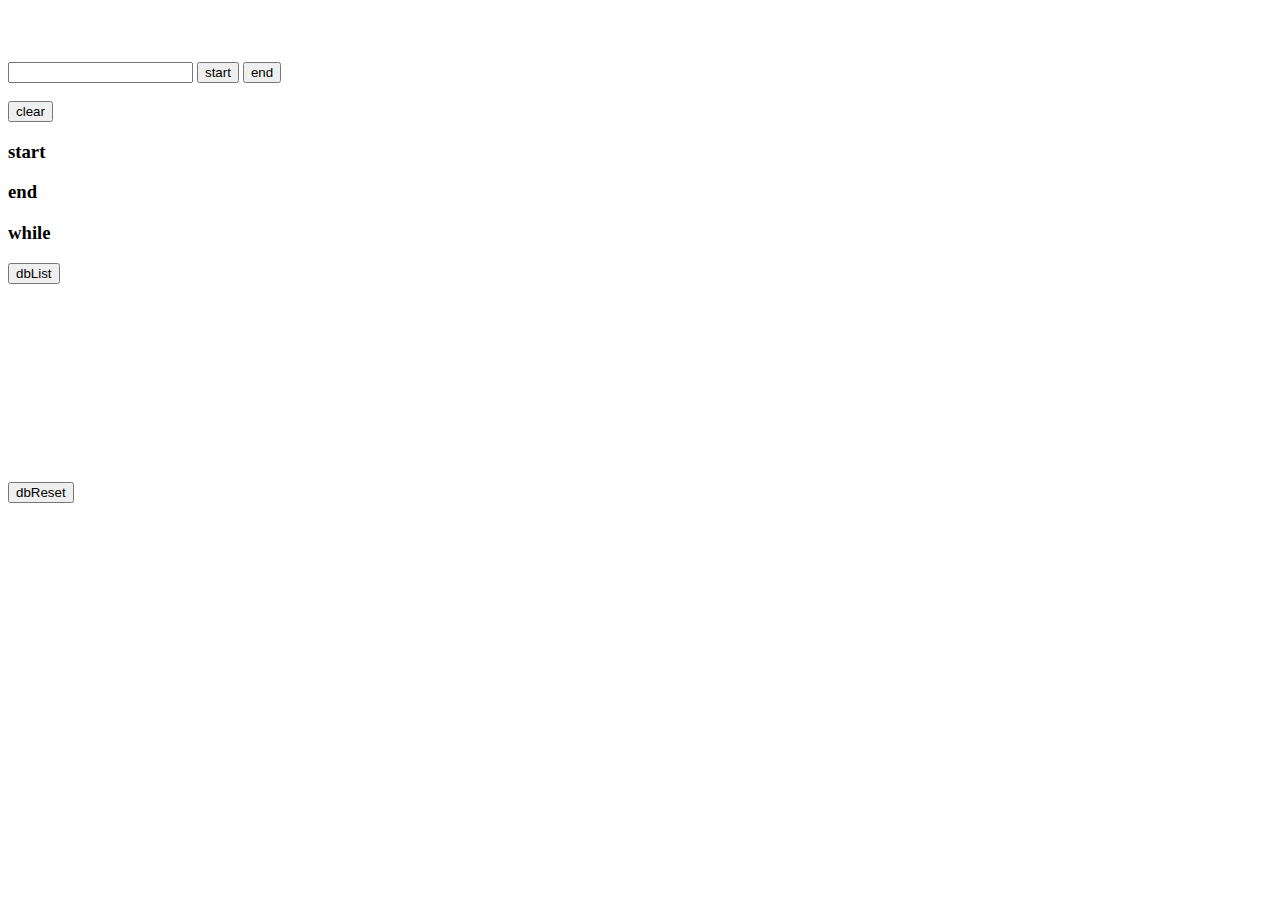
<file: www/_websql.html>
<!DOCTYPE html>
<html>
<head>
<meta charset="UTF-8">
<script type="text/javascript" src="js/jquery-1.11.1.min.js"></script>
<title>Web SQL</title>
<style>
</style>
</head>

<body>


<br><br><br>

<input type="text">
<button id="start">start</button>
<button id="end">end</button>

<br><br>
<button id="clear">clear</button>






<div id="result">
	<div class="start">
		<h3>start</h3>
		<p></p>
	</div>
	<div class="end">
		<h3>end</h3>
		<p></p>
	</div>
	<div class="while">
		<h3>while</h3>
		<p></p>
	</div>
</div>


<!-- <br>
<button id="sql">sql</button>
 -->
 <button id="dbList">dbList</button>
<br><br><br><br><br><br><br><br><br><br><br><br>
<button id="dbReset">dbReset</button>


<script type="text/javascript">
var text, startTime, endTime, resultWhile;

var db = window.openDatabase("Database", "1.0", "Demo", 2 * 1024 * 1024);

$('#clear').click(function(){
	$('input').val('');
	
	$('.start p').text('');
	$('.end p').text('');
	$('.while p').text('');
});


$('#start').click(function(){
	text = $('input').val();
	
	startTime = new Date();
	
	var startText = (new Date(startTime).toLocaleTimeString());
	$('.start p').text(startText);
});

$('#end').click(function(){
	endTime = new Date();
	
	var endText = (new Date(endTime).toLocaleTimeString());
	$('.end p').text(endText);
	
	resultWhile = Math.floor((endTime - startTime) / 1000);
	$('.while p').text(resultWhile + '초');
	
	
	db.transaction(function(tx) {
		tx.executeSql("INSERT INTO test_table (TITLE, START_TIME, END_TIME, WHILE) VALUES (?,?,?,?)", [text, startTime.toISOString(), endTime.toISOString(), resultWhile], function(tx, res) {
		   tx.executeSql("select * from test_table;", [], function(tx, res) {
		     console.log("res.rows.length --> " + res.rows.length);
		     
		     /* console.log(res.rows.item(0)); */
		   });
		
		 }, function(e) {
		   console.log("ERROR: " + e.message);
		 });
	});
	
});

$('#dbList').click(function(){
	db.transaction(function(tx) {
		tx.executeSql("select id, datetime(START_TIME, 'localtime'), datetime(END_TIME, 'localtime'), WHILE from test_table;", [], function(tx, res) {
			console.log("res.rows.length --> " + res.rows.length);
			for (var i = 0; i < res.rows.length; i++) {
				console.log(res.rows.item(i));
			}
			
		});
	});
});

/* $('#sql').click(function(){
	db.transaction(function(tx) {
		tx.executeSql("INSERT INTO test_table (TITLE, START_TIME, END_TIME, WHILE) VALUES (?,?,?,?)", [text, startTime, endTime, resultWhile], function(tx, res) {
		   tx.executeSql("select * from test_table;", [], function(tx, res) {
		     console.log("res.rows.length --> " + res.rows.length);
		     
		     console.log(res.rows.item(0));
		   });
		
		 }, function(e) {
		   console.log("ERROR: " + e.message);
		 });
	});
}); */

$('#dbReset').click(function(){
	db.transaction(function(tx) {
		//tx.executeSql('DROP TABLE IF EXISTS test_table');
		tx.executeSql('CREATE TABLE IF NOT EXISTS test_table (id integer primary key, TITLE text, START_TIME aa, END_TIME aaa, WHILE text)');
	});
});


/* var db = window.openDatabase("Database", "1.0", "Demo", 2 * 1024 * 1024);

db.transaction(function(tx) {
  tx.executeSql('DROP TABLE IF EXISTS test_table');
  tx.executeSql('CREATE TABLE IF NOT EXISTS test_table (id integer primary key, TITLE text, START_TIME text, END_TIME date, WHILE text)');

  tx.executeSql("INSERT INTO test_table (TITLE, START_TIME, END_TIME, WHILE) VALUES (?,?,?,?)", [text, startTime, endTime, resultWhile], function(tx, res) {
    //console.log("insertId: " + res.insertId + " -- probably 1");
    //console.log("rowsAffected: " + res.rowsAffected + " -- should be 1");

    tx.executeSql("select * from test_table;", [], function(tx, res) {
      //console.log("res.rows.length: " + res.rows.length + " -- should be 1");
      //console.log("res.rows.item(0).cnt: " + res.rows.item(0).cnt + " -- should be 1");
      console.log("res.rows.length --> " + res.rows.length);
      console.log(res.rows.item(0));
    });

  }, function(e) {
    console.log("ERROR: " + e.message);
  });
}); */

</script>
</body>
</html>
</file>
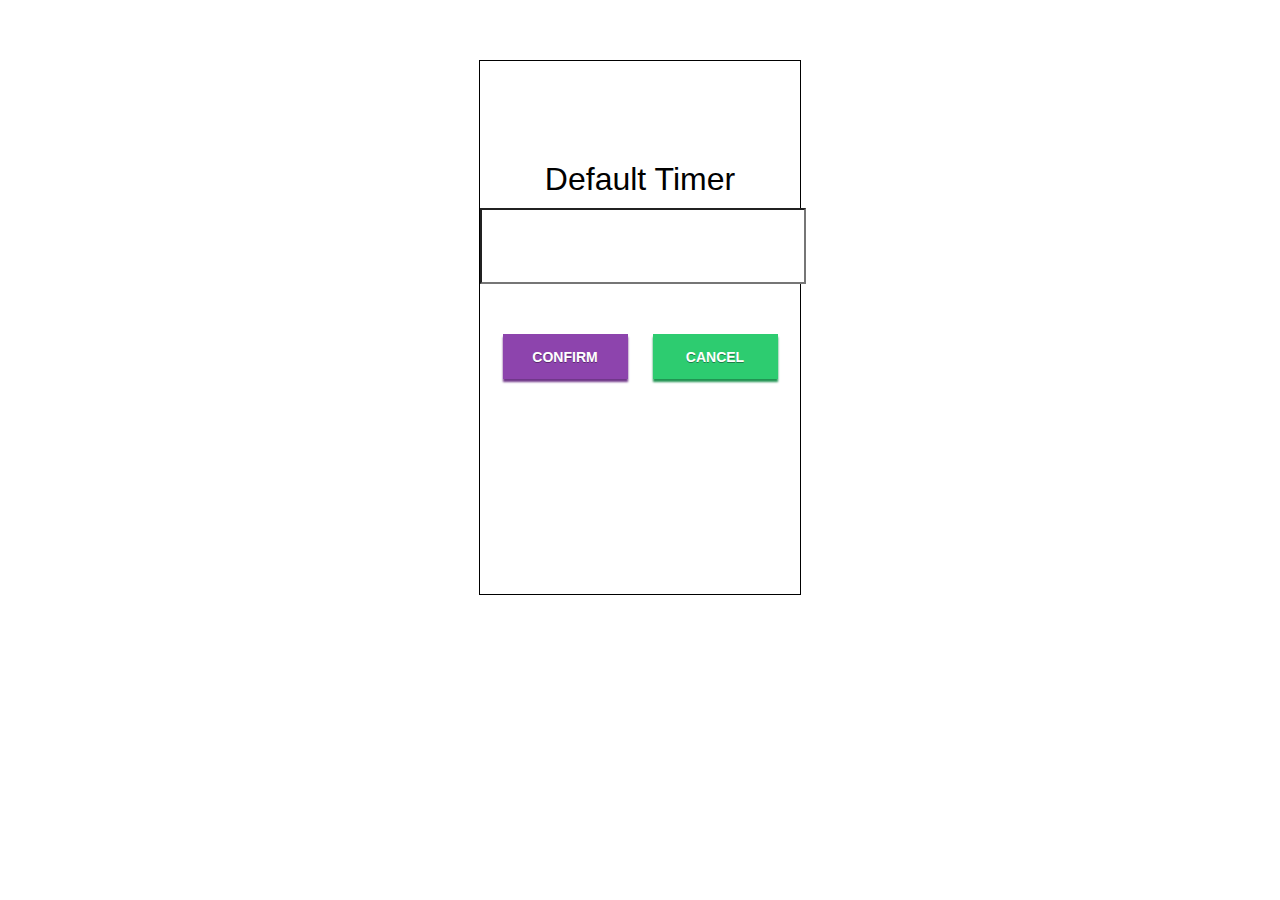
<file: www/functionEdit.html>
<!DOCTYPE html>
<html>
<head>
<meta charset="UTF-8">
<script type="text/javascript" src="js/jquery-1.11.1.min.js"></script>
<script type="text/javascript" src="cordova.js"></script>
<script type="text/javascript" src="spinningwheel.js"></script>
  
<link rel="stylesheet" href="font/font-awesome/css/font-awesome.min.css">
<link rel="stylesheet" href="css/lineconStyle.css">
<link rel="stylesheet" href="css/common_font.css">  
  
<link rel="stylesheet" href="css/layout.css">
<link rel="stylesheet" href="spinningwheel.css" type="text/css" media="all" />


<!-- timepicker -->
<!-- <link rel="stylesheet" href="http://code.jquery.com/mobile/1.4.2/jquery.mobile-1.4.2.min.css" /> -->
<!-- <script src="http://code.jquery.com/mobile/1.4.2/jquery.mobile-1.4.2.min.js"></script> -->
<script src="http://code.jquery.com/jquery-1.11.0.min.js"></script>

<script src="js1/mobiscroll.core.js"></script>
<script src="js1/mobiscroll.scroller.js" type="text/javascript"></script>
<script src="js1/mobiscroll.datetime.js" type="text/javascript"></script>
<script src="js1/mobiscroll.scroller.wp.js" type="text/javascript"></script>
<script src="js1/i18n/mobiscroll.i18n.de.js" type="text/javascript"></script>

<link href="css1/mobiscroll.icons.css" rel="stylesheet" type="text/css" />
<link href="css1/mobiscroll.scroller.css" rel="stylesheet" type="text/css" />
<link href="css1/mobiscroll.scroller.wp.css" rel="stylesheet" type="text/css" />


 
<title>Function Edit</title>



<style type="text/css">
body { text-align:center; font-family:helvetica;}
#functionEdit { 
  margin-top: 100px; position: relative; text-align: center;
}
#timer { font-size: 200%; margin: 10px 0px; }

#functionEdit button { font-size: 130%; padding: 10px; }


.ui-content { 
  width: 324px;
  margin-top: -35px;
  margin-left: -18px;
}
#test {
  width: 318px;
  height: 70px;
  text-align: center;
  font-weight: bold;
  border-radius: 0px;
  font-size: 180%;
}
.dw-i {
  text-align: center;
}
::-webkit-input-placeholder {
   color: black;
}
.btn{
 width:130px;
 height:50px;
 margin-top: 50px;
 margin-left: 20px;
 float: left;

}
.button1 {
 width:125px;
 height:45px;
 border: none;
 outline:none;
 box-shadow: 0px 3px 2px 0px #703789;
 color: #fff;
 font-size: 14px;
 text-shadow: 0 1px rgba(0, 0, 0, 0.4);
 background-color: #8d44ad;
 font-weight: bold;
}
.button1:active {
 padding-top: 2px;
 box-shadow:none;
}
.button2 {
 width:125px;
 height:45px;
 border: none;
 outline:none;
 color: #fff;
 font-size: 14px;
 background-color: #2dcc70;
 text-shadow: 0 1px rgba(0, 0, 0, 0.4);
 box-shadow: 0px 3px 2px 0px #219452;
 font-weight: bold;
}
.button2:active {
 padding-top: 2px;
 box-shadow:none;
}
.fa, .li{  
  display: block; width: 70px; height: 70px; line-height: 70px; font-size: 2.8em;
  border-radius: 35px; -webkit-border-radius: 35px; -moz-border-radius: 35px;
  text-shadow: 4px 4px 0px rgba(0, 0, 0, 0.15); border: 0px; 
  color: white; text-align: center; 
}
.icons { display: none; }
#iconSet { margin-left: 125px; }
</style>
<script type="text/javascript">
        $(function () {    
       
          
            var curr = new Date().getFullYear();
            var opt = {
                'time': {
                    preset: 'time'
                }
            }

            $('.settings select').bind('change', function() {
                var demo = $('#demo').val();

                if (!demo.match(/select/i)) {
                    $('.demo-test-' + demo).val('');
                }

                $('.demo-test-' + demo).scroller('destroy').scroller($.extend(opt[demo], {
                    theme: $('#theme').val(),
                    mode: $('#mode').val(),
                    lang: $('#language').val(),
                    display: $('#display').val(),
                    animate: $('#animation').val()
                }));
                $('.demo').hide();
                $('.demo-' + demo).show();
            });
            $('#demo').trigger('change');
               
        });
        
        
        
          // db --------------------------
          
          
       var iconName, defaultTime;
       var db = window.openDatabase("Database", "1.0", "LogDB", 2 * 1024 * 1024);
      
      
      
      db_defaultTime();

        var row;
        var iconO;
        var iconVal;
      
        var tIcon;
        
        
      function db_defaultTime(){
        db.transaction(function(tx){
          tx.executeSql('SELECT * FROM ICONSTIME', [], function(tx, rs){
                
            row = rs.rows.item(35);
            iconO = row.CLASS_NAME;
            iconVal;
            
            
            
           $("#iconSet").append("<i data-name = '"+ row.ICON_NAME +"' class = '"+ row.CLASS_NAME +"'></i>");
                    
           for(var i=0;i<rs.rows.length-1;i++) {
             var iconT = rs.rows.item(i);
             if(iconO == iconT.CLASS_NAME) {
                iconVal = iconT.TIMER_VAL;
                tIcon = iconT;
           }
             
           }
            
            var hTime = iconVal / 60;
            var mTime = iconVal % 60;
            var hsTime = Math.floor(hTime);
              if(iconVal < 60 && mTime < 10) {
                
               $("#test").attr("placeholder", "00:0" + mTime);   
               
              } else if(iconVal < 60 && mTime > 10) {
                
                  $("#test").attr("placeholder", hsTime + "0:" + mTime);
                
              } else if( iconVal < 540 && mTime < 10) {
                           
                $("#test").attr("placeholder", "0" + hsTime + ":0" + mTime);
        
              } else if( iconVal < 540 && mTime > 10) {
                
                $("#test").attr("placeholder", "0" + hsTime + ":" + mTime);
              
              } else if( mTime < 10 ){
                $("#test").attr("placeholder", hsTime + ":0" + mTime);
              } else {
                $("#test").attr("placeholder", hsTime + ":" + mTime);
                }
              
              
             $("#confirm").click(function(){
               var iconVal = $("#test").val();
               var thisIcon = tIcon.ICON_NAME;
               if(iconVal != "" && iconVal != "00:00") {   
        
                 
               
             
            
               var splitValue = iconVal.split(":");
               
               if(splitValue[0] == "00") {
              
                 
               console.log(splitValue[1]);
               updateRecord(thisIcon, splitValue[1]);
                
                
               } else {
              
               var totalTime = parseInt(splitValue[0] * 60) + parseInt(splitValue[1]);
               updateRecord(thisIcon, totalTime);
               
               }
               
               location.href = "main.html";
               
               }
             });
             
            $("#cancel").click(function(){
              location.href = "main.html";
            });
             
           });
        });
     }
      
      
      
      
      function updateRecord(thisIcon, iconVal) {
          db.transaction(function(tx) {
            tx.executeSql("UPDATE ICONSTIME SET TIMER_VAL = ? WHERE ICON_NAME = ?", [iconVal, thisIcon], null);
          });
        }
      
      
      
      
      
      
      
      
      
      
      function db_errorCB(e) { // query 에러시 호출
        console.log("e :" + e);
        console.log("e.code : "+e.code);
        console.log("e.message :" + e.message);
      }

      function db_digitText(i) {
        if (i < 10) {
          i = '0' + i;
        }
        return i;
      }
</script>





</head>
<body>



<section id="layout">


<section id="functionEdit">
<div id="iconSet">
  
</div>
  <p id="timer">Default Timer</p>
  

  
<div data-role="content">
            <div class="settings">
                <div data-role="fieldcontain" class = 'demo'>
                    <label for="theme">Theme</label>
                    <select name="theme" id="theme">
                        <option value="wp light">Windows Phone Light</option>
                    </select>
                </div>
                <div data-role="fieldcontain" class = 'demo'>
                    <label for="mode">Mode</label>
                    <select name="mode" id="mode">
                        <option value="scroller">Scroller</option>
                    </select>
                </div>
                <div data-role="fieldcontain" class = 'demo'>
                    <label for="language">Language</label>
                    <select name="language" id="language">                     
                        <option value="de">Deutsch</option>                
                    </select>
                </div>
                <div data-role="fieldcontain" class = 'demo'>
                    <label for="display">Display</label>
                    <select name="display" id="display">
                        <option value="modal">Modal</option>
                    </select>
                </div>
                <div data-role="fieldcontain" class = 'demo'>
                    <label for="animation">Animation</label>
                    <select name="animation" id="animation" class="settings">
                        <option value="pop">Pop</option>
                    </select>
                </div>
                <div data-role="fieldcontain" class = 'demo'>
                    <label for="demo">Demo</label>
                    <select name="demo" id="demo">
                        <option value="time">Time</option>
                    </select>
                </div>
            </div>
                <input name="test" 
                id="test" name="test"
                class="demo-test-date demo-test-datetime demo-test-time demo-test-credit"
                     />      
</div>
  
  
  
  <div id="confirm" class="btn"><input type="button" class="button1" value="CONFIRM"/></div>
  <div id="cancel" class="btn"><input type="button" class="button2" value="CANCEL"/></div>
  
</section>


</section>  




        












</body>
</html>
</file>
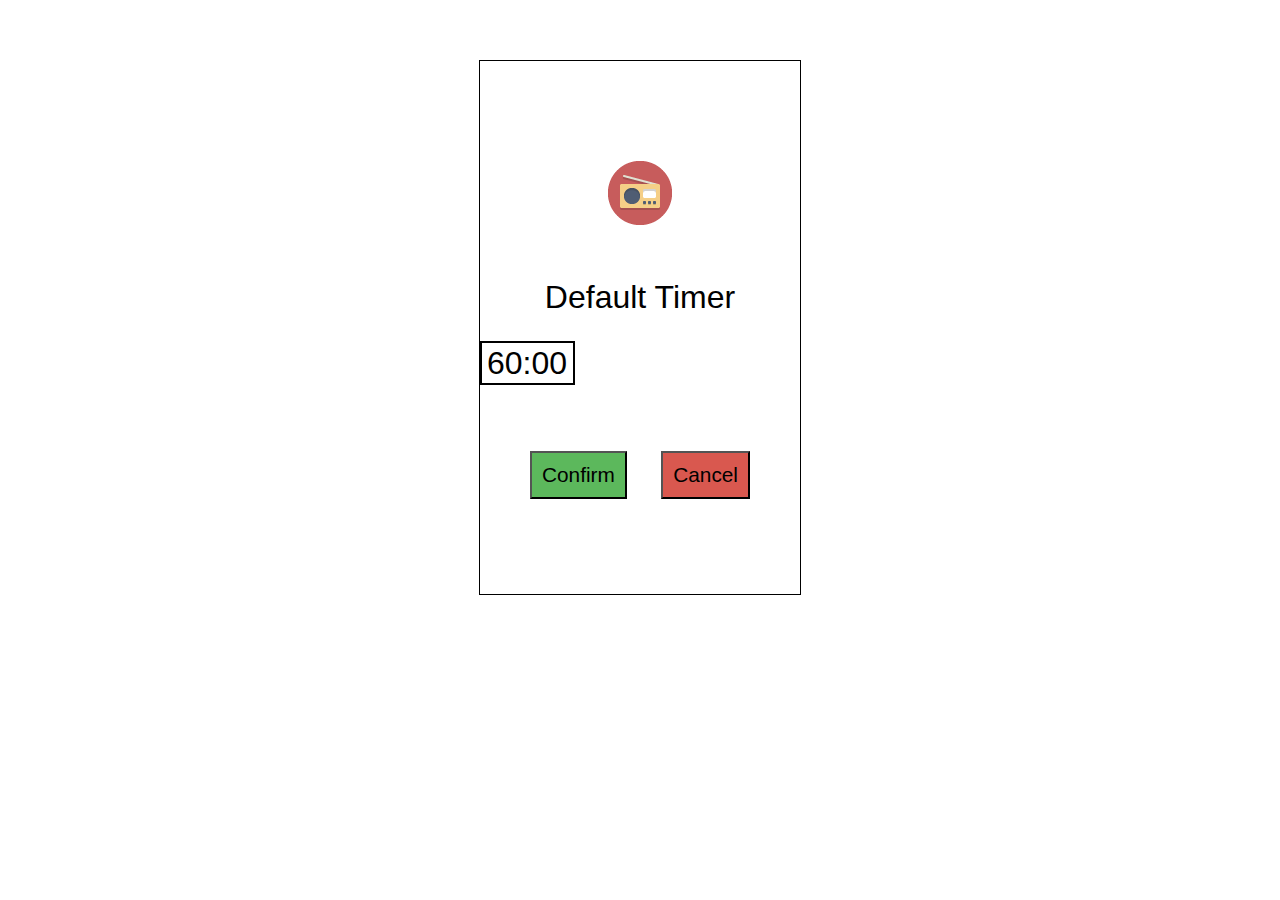
<file: www/functionEdit1.html>
<!DOCTYPE html>
<html>
<head>
<meta charset="UTF-8">
<script type="text/javascript" src="js/jquery-1.11.1.min.js"></script>
<script type="text/javascript" src="cordova.js"></script>


<link rel="stylesheet" href="css/layout.css">
<title>Function Edit</title>



<style type="text/css">
body { text-align:center; font-family:helvetica; }
#functionEdit { margin-top: 100px; position: relative; text-align: center;}
#timer { font-size: 200%; margin: 50px 0px; }

#functionEdit button { font-size: 130%; padding: 10px; }
#confirm { background: #5cb85c; margin-right: 30px; }
#cancel { background: #d9584f; }
#time { 
  position: absolute; margin-top: -25px; margin-left: -50px; padding: 5px;
  border: 2px solid black; width: 81px; height: 30px; font-size: 200%;
  }
  
button { margin-top: 85px; }

</style>





</head>
<body onload="openWeight()">



<section id="layout">


<section id="functionEdit">

	<img id="function" src="css/img/radio.png">
	
	<p id="timer">Default Timer</p>
	<input id="time" value="60:00" onclick="openWeight()" readonly></input>
	


	<button id="confirm">Confirm</button>
	<button id="cancel">Cancel</button>

</section>


</section>	

















</body>
</html>
</file>
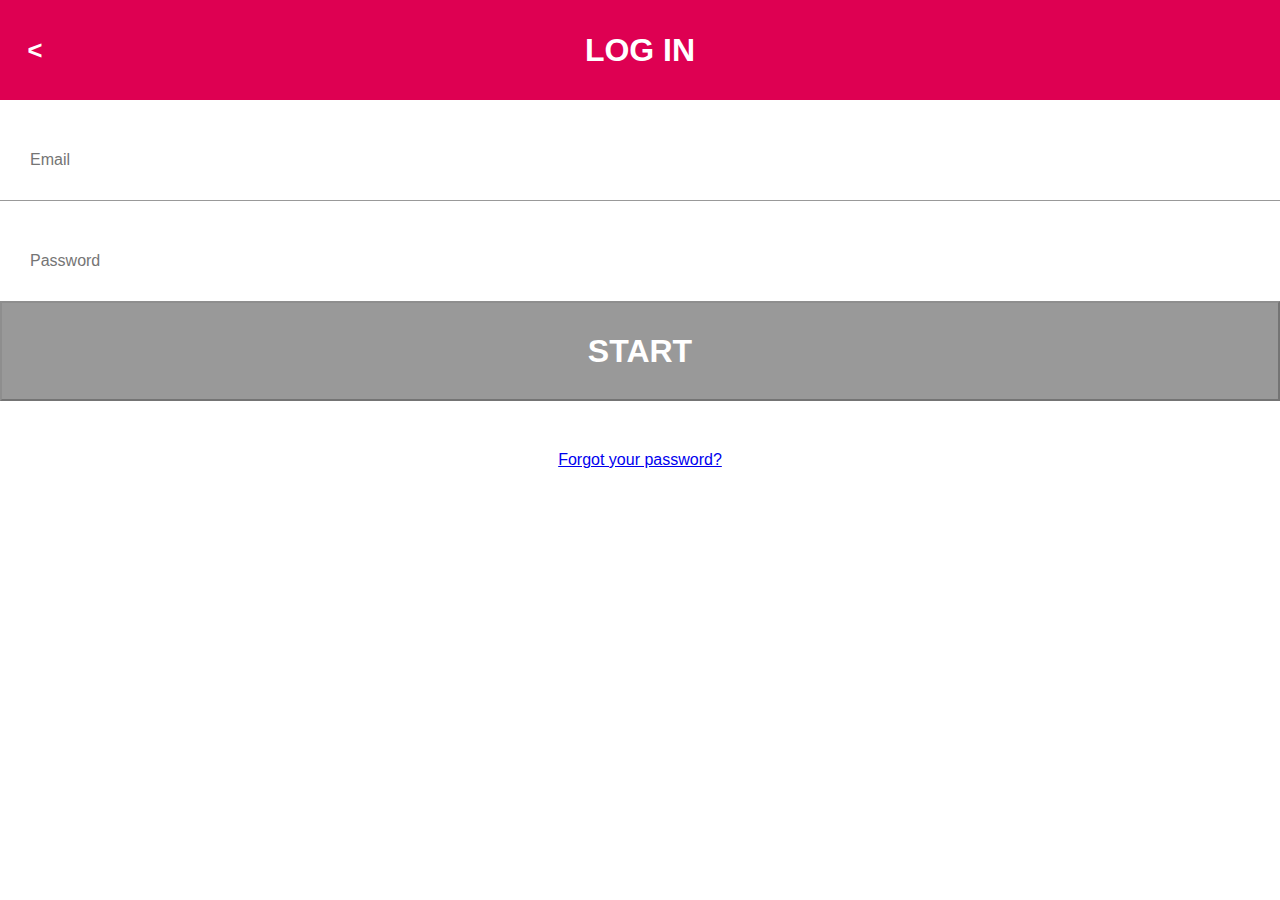
<file: www/login.html>
<!DOCTYPE html>
<html>
<head>
<meta charset="UTF-8">
<meta name="viewport" content="width=device-width, initial-scale=1, minimum-scale=1, maximum-scale=1, user-scalable=no" />
<script type="text/javascript" src="js/jquery-1.11.1.min.js"></script>
<title>LOG IN</title>
<style type="text/css">
* { margin: 0; padding: 0;}
:focus { outline: 0;}
body { font-family: sans-serif;}

header { height: 100px; line-height: 100px; background: #de0052; 
text-align: center; color: #fff; font-size: 200%; font-weight: bold;}
header>a { position: absolute; left: 0; width: 70px;
text-decoration: none; color: #fff; font-size: 80%;}

input { border: 0px; display: block; width: 100%; height: 80px; padding-top: 20px;
text-indent: 30px; font-size: 100%; }
#email {}
#password { border-top: 1px solid #999;}
#btnStart { width: 100%; height: 100px; background: #7ABF49; 
-webkit-transition: background-color .4s ease-out;
color: #fff; font-size: 200%; font-weight: bolder;}
#btnStart:disabled { background: #999; }

#emailValidate, #emailCheck { position: absolute; top: 110px; 
text-indent: 30px; color: #df4949;}

footer { text-align: center; margin-top: 50px; }
#terms { margin-right: 50px; }
</style>
</head>
<body>

<header><a href="welcome.html">&lt;</a>LOG IN</header>

<form id="form" method="post" action="http://192.168.200.6:1111/login">
    <input id="email" name="email" type="email" placeholder="Email" autofocus required oninput="oninputEmail(event)">
    <p id="emailValidate"></p>
    <p id="emailCheck"></p>
    <input id="password" name="password" type="password" placeholder="Password" required oninput="oninputPwd (event)">
    <button id="btnStart" type="submit" disabled="disabled">START</button>
</form>

<footer>
	<a href="#">Forgot your password?</a>
</footer>

<script type="text/javascript">
var emailVal;

function oninputEmail() {
	emailVal = $('#email').val();
	
	if (validateEmail()) {
		$('#emailValidate').text('');
	} else {
		$('#emailValidate').text('이메일 형식으로 입력해주세요');
	}
	
	validateForm();
}

function oninputPwd() {
	validateForm();
}

function validateEmail() {
	if (emailVal.length > 4 && emailVal.match("@") &&
			emailVal.indexOf("@") + 1 < emailVal.indexOf(".", emailVal.indexOf("@")) &&
			emailVal.length - 1 > emailVal.indexOf(".", emailVal.indexOf("@"))) {
		$('#emailValidate').text('가입되지 않은 이메일 입니다.');
			return true;
	} else {
		return false;
	}
}


//이메일 가입 여부 확인
function validateForm() {
	$.post("http://192.168.200.6:1111/emailCheck", { email: $('#email').val()})
		.done(function(data) {
			if (data == 'already') {
				$('#emailCheck').text('이미 가입된 이메일입니다.');
				$('#btnStart').removeAttr('disabled');
				
			} else { // 가입된 이메일이 아닐때
				$('#emailCheck').text('');
				// 추가 조건 확인 후 버튼 활성화
				if (validateEmail() && $('#password').val().length > 0) {
					$('#btnStart').attr('disabled', 'disabled');
				} else {
					$('#btnStart').attr('disabled', 'disabled');
				}
			}
	});
}


</script>
</body>
</html>
</file>
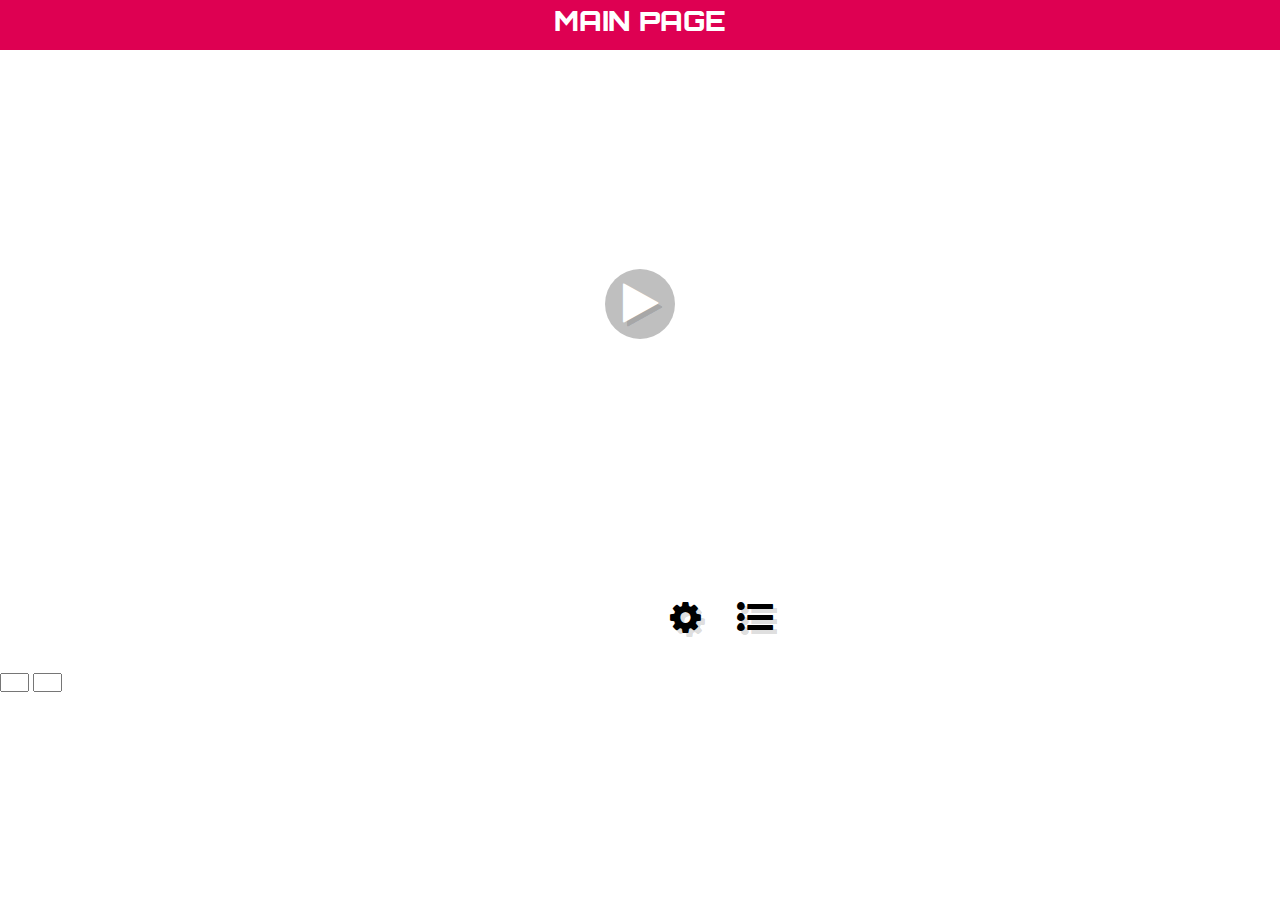
<file: www/main.html>
<!DOCTYPE html>
<html>
<head>
<meta charset="UTF-8">
<meta name="format-detection" content="telephone=no" />
<meta name="viewport" content="user-scalable=no, initial-scale=1, maximum-scale=1, minimum-scale=1, width=device-width, height=device-height, target-densitydpi=medium-dpi" />
<!-- <script type="text/javascript" src="cordova.js"></script> -->
<script type="text/javascript" src="js/jquery-1.11.1.min.js"></script>
<script type="text/javascript" src="js/jquery-ui-1.10.4.custom.js"></script>
<script type="text/javascript" src="js/jquery.ui.touch.js"></script>
<script type="text/javascript" src="js/timer.js"></script>
<script type="text/javascript" src="js/loadSelectedIcon.js"></script>
<script type="text/javascript" src="js/cs_drag_font.js"></script>


<link rel="stylesheet" href="font/font-awesome/css/font-awesome.min.css">
<link rel="stylesheet" href="css/lineconStyle.css">
<link rel="stylesheet" href="css/layout_font.css">
<link rel="stylesheet" href="css/common_font.css">

<!-- <link rel="stylesheet" href="css/jquery-ui.css"> -->
<title>Main</title>
<style type="text/css">
#resultLink { position: absolute; bottom: 10px; right: 10px; font-size: 150%; text-decoration: none; }
.resultLink{ position: absolute; bottom: 10px; right: 80px; font-size: 150%; text-decoration: none;}
</style>
<style>
#iconMainDiv { margin-top: 80px; }
</style>
</head>
<body>
<div class="header" data-role="header"><p>MAIN PAGE</p></div>
<section id="layout">
  <section id="iconMainDiv">
    <div id="start"><i class="fa fa-play"></i></div>
    
    <div id="middle"><!-- <i class="li li_tv"></i> 아이콘이 여기로 --></div>
    
    <div id="one" class="drag iconMain left top"></div>
    <div id="two" class="drag iconMain center top"></div>
    <div id="three" class="drag iconMain right top"></div>
    <div id="four" class="drag iconMain left bottom"></div>
    <div id="five" class="drag iconMain center bottom"></div>
    <div id="six" class="drag iconMain right bottom"></div>
    
    <p id="timer"></p>
  </section>
  <a class="resultLink" href="main_Setting2.html"><i style="color:black; font-size: 1.5em" class="fa fa-cog"></i></a>
  <a id="resultLink" href="result_text_sql.html"><i style="color:black; font-size: 1.5em" class="fa fa-list-ul"></i></a>
</section>

<p id="result"></p>

<form id="form" name=clock>
<input class="timerCount Min" name="txtMins" size="1" readonly>
<input class="timerCount Sec" name="txtSecs" size="1" readonly>
</form>


<script type="text/javascript">
window.addEventListener("load", function(){
  setTimeout(loaded, 100);
}, false);
   
function loaded(){
  window.scrollTo(0, 1);
}
</script>
</body>
</html>
</file>
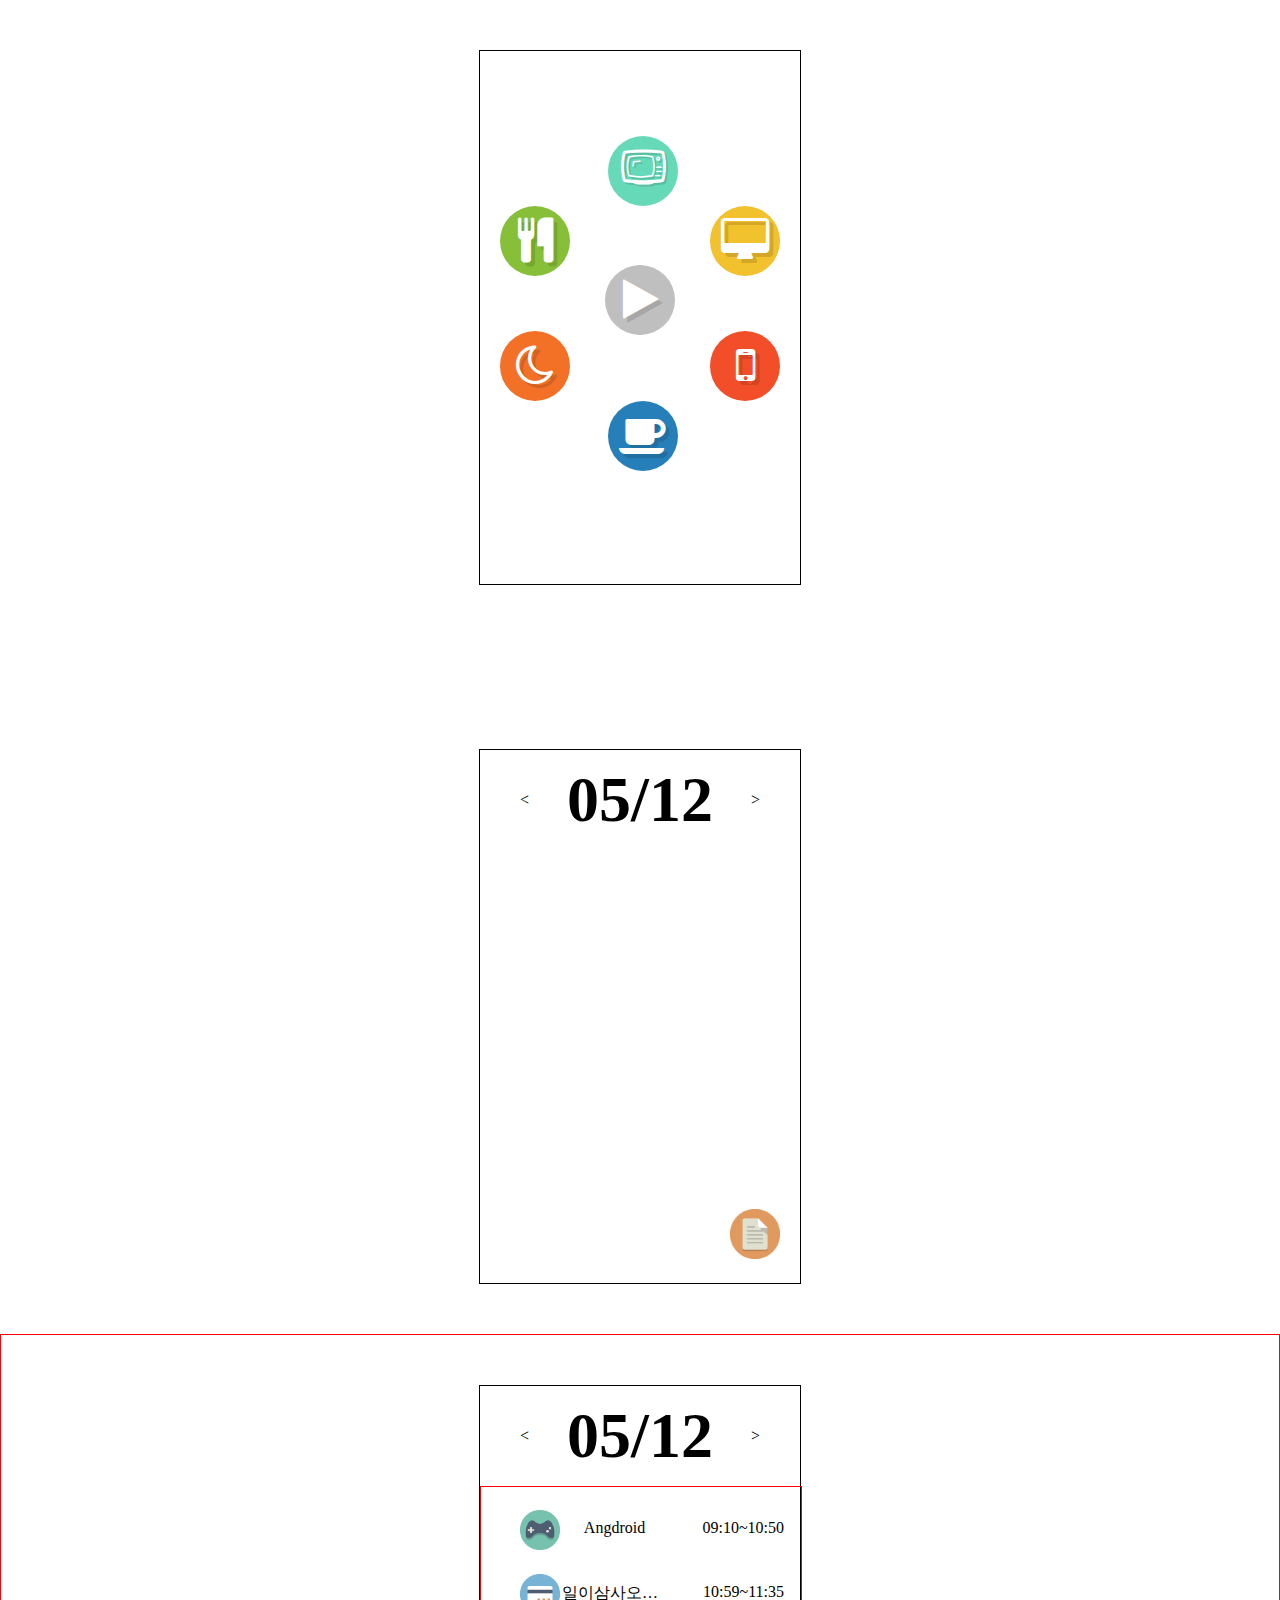
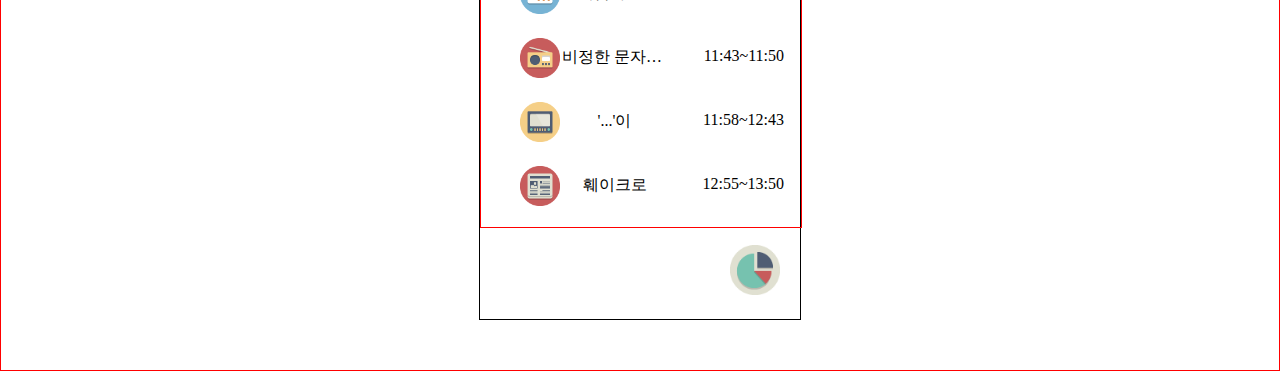
<file: www/main2.html>
<!DOCTYPE html>
<html>
<head>
<meta charset="UTF-8">
<meta name="viewport" content="width=device-width, initial-scale=1, minimum-scale=1, maximum-scale=1, user-scalable=no" />
<script type="text/javascript" src="js/jquery-1.11.1.min.js"></script>
<script type="text/javascript" src="js/jquery-ui-1.10.4.custom.js"></script>
<script type="text/javascript" src="js/jquery.pieChart.js"></script>
<script type="text/javascript" src="js/jquery.ui.touch.js"></script>
<script type="text/javascript" src="js/common_no1.js"></script>
<script type="text/javascript" src="js/timer.js"></script>
<script type="text/javascript" src="js/cs_drag_font.js"></script>
<script type="text/javascript" src="js/jquery.scrollTo.js"></script>

<link rel="stylesheet" href="font/font-awesome/css/font-awesome.min.css">
<link rel="stylesheet" href="css/lineconStyle.css">
<link rel="stylesheet" href="css/layout_font.css">
<link rel="stylesheet" href="css/common_font.css">
<link rel="stylesheet" href="css/jquery-ui.css">
<link rel="stylesheet" href="css/layout_no1.css">
<title>Main</title>
</head>
<body>


<div id='wrap' onmousemove="myFunction(event)">



<section id="layout">


  <div id="iconMainDiv">
      <p id="timer"></p>
      <div id="start"><i class="fa fa-play"></i></div>
      
      <div id="slideRight"></div>
       
        
      <div id="middle"><!-- <i class="li li_tv"></i> 아이콘이 여기로 --></div>
        
      <div id="one" class="drag iconMain center top"><i class="li li_tv"></i></div>
      <div id="two" class="drag iconMain left top"><i class="fa fa-cutlery"></i></div>
      <div id="three" class="drag iconMain right top"><i class="fa fa-desktop"></i></div>
      <div id="four" class="drag iconMain left bottom"><i class="fa fa-moon-o"></i></div>
      <div id="five" class="drag iconMain right bottom"><i class="fa fa-mobile"></i></div>
      <div id="six" class="drag iconMain center bottom"><i class="fa fa-coffee"></i></div>
  </div>
  
  
</section>



<p id="result"></p>
</div>









<div id='pane'>
<!-- <meta name="viewport" content="width=device-width, initial-scale=1, minimum-scale=1, maximum-scale=1, user-scalable=no" /> -->


<section id="layout">

<header id="date">
  <span class="left">&lt;</span>
  <span class="right">&gt;</span>
  <h1>05/12</h1>
</header>


<section id="content">

<div id="pieChart"></div>
<div class="pieChart_legend"></div>
</section>  <!-- content -->


<div id="slideLeft"></div>

<footer id="resultFooter">
    <a id="goList"><img src="css/img/result_list.png"></a>
</footer>



</section>  <!-- layout -->


</div>  <!-- pane -->











<div id='pane2' style="border:1px solid red;">
<!-- <meta name="viewport" content="width=device-width, initial-scale=1, minimum-scale=1, maximum-scale=1, user-scalable=no" /> -->


<section id="layout">




<header id="date">
  <span class="left" >&lt;</span>
  <span class="right">&gt;</span>
  <h1>05/12</h1>
</header>

<div class="slideLeft2" style="border: 1px solid red;"></div>
<div id="rtScroll" class="slideLeft2">
<div id="resultList">

    <div id="rtTable">
    <div id="rtImage"><img src="css/img/gamecontroller.png"></div>
    <div id="rtTime">09:10~10:50</div>
    <span id="rtName" style="text-overflow: ellipsis; overflow:hidden; white-space: nowrap;">Angdroid</span>
    </div>
    
    <div id="rtTable">
    <div id="rtImage"><img src="css/img/creditcard.png"></div>
    <div id="rtTime">10:59~11:35</div>
    <span id="rtName" style="text-overflow: ellipsis; overflow:hidden; white-space: nowrap;">일이삼사오육칠팔구십</span>
    </div>
    
    <div id="rtTable">
    <div id="rtImage"><img src="css/img/radio.png"></div>
    <div id="rtTime">11:43~11:50</div>
    <span id="rtName" style="text-overflow: ellipsis; overflow:hidden; white-space: nowrap;">비정한 문자제한</span>
    </div>
    
    <div id="rtTable">
    <div id="rtImage"><img src="css/img/tv.png"></div>
    <div id="rtTime">11:58~12:43</div>
    <span id="rtName" style="text-overflow: ellipsis; overflow:hidden; white-space: nowrap;">'...'이</span>
    </div>
    
    <div id="rtTable">
    <div id="rtImage"><img src="css/img/news.png"></div>
    <div id="rtTime">12:55~13:50</div>
    <span id="rtName" style="text-overflow: ellipsis; overflow:hidden; white-space: nowrap;">훼이크로</span>
    </div>
    
    <div id="rtTable">
    <div id="rtImage"><img src="css/img/water.png"></div>
    <div id="rtTime">13:54~13:58</div>
    <span id="rtName" style="text-overflow: ellipsis; overflow:hidden; white-space: nowrap;">보입니까?</span>
    </div>
    
    <div id="rtTable">
    <div id="rtImage"><img src="css/img/result_list.png"></div>
    <div id="rtTime">14:20~17:50</div>
    <span id="rtName" style="text-overflow: ellipsis; overflow:hidden; white-space: nowrap;">드</span>
    </div>
    
    <div id="rtTable">
    <div id="rtImage"><img src="css/img/gamecontroller.png"></div>
    <div id="rtTime">18:10~19:50</div>
    <span id="rtName" style="text-overflow: ellipsis; overflow:hidden; white-space: nowrap;">라</span>
    </div>
    
    <div id="rtTable">
    <div id="rtImage"><img src="css/img/bikerC.png"></div>
    <div id="rtTime">19:55~20:50</div>
    <span id="rtName" style="text-overflow: ellipsis; overflow:hidden; white-space: nowrap;">군</span>
    </div>
    
    <div id="rtTable">
    <div id="rtImage"><img src="css/img/news.png"></div>
    <div id="rtTime">21:10~22:57</div>
    <span id="rtName" style="text-overflow: ellipsis; overflow:hidden; white-space: nowrap;">출</span>
    </div>
    
    <div id="rtTable">
    <div id="rtImage"><img src="css/img/result_piechart.png"></div>
    <div id="rtTime">23:10~24:04</div>
    <span id="rtName" style="text-overflow: ellipsis; overflow:hidden; white-space: nowrap;">동</span>
    </div>


</div>  <!-- content -->
</div>



<footer id="resultFooter">
    <a id="goPie"><img src="css/img/result_piechart.png"></a>
</footer>




</section>  <!-- layout -->
</div>  <!-- backImg -->











<script>

var y;

function myFunction(e)  {     
    $("#bottomBar").mouseup(function(){
      y = e.clienty;   
      console.log(e.clienty);
    });
  }






var menu_flag = true;

$(".bottomBar").click(function(){
    
  if (menu_flag) {
      
      
    $(".center.top").animate({"top": "-=5px"/* ,"left": "-=100px" */}, "600"); 
    $(".left.top").animate({"top": "-=75px"},"400");
    $(".right.top").animate({"top": "-=75px"}, "400");
        $(".left.bottom").animate({"top": "-=120px"}, "300");
        $(".right.bottom").animate({"top": "-=120px"}, "300"); 
        $(".center.bottom").animate({"top": "-=190px"}, "200");
        $("#start").fadeOut(400);
        menu_flag = false;
        
  } else {
      $(".center.top").animate({"top": "+=5px"}, "600"); 
         $(".left.top").animate({"top": "+=75px"},"400");
        $(".right.top").animate({"top": "+=75px"}, "400");
            $(".left.bottom").animate({"top": "+=120px"}, "300");
            $(".right.bottom").animate({"top": "+=120px"}, "300"); 
            $(".center.bottom").animate({"top": "+=190px"}, "200"); 
            $("#start").fadeIn(400);
        menu_flag = true;
        
  }
});
</script>



</body>
</html>
</file>
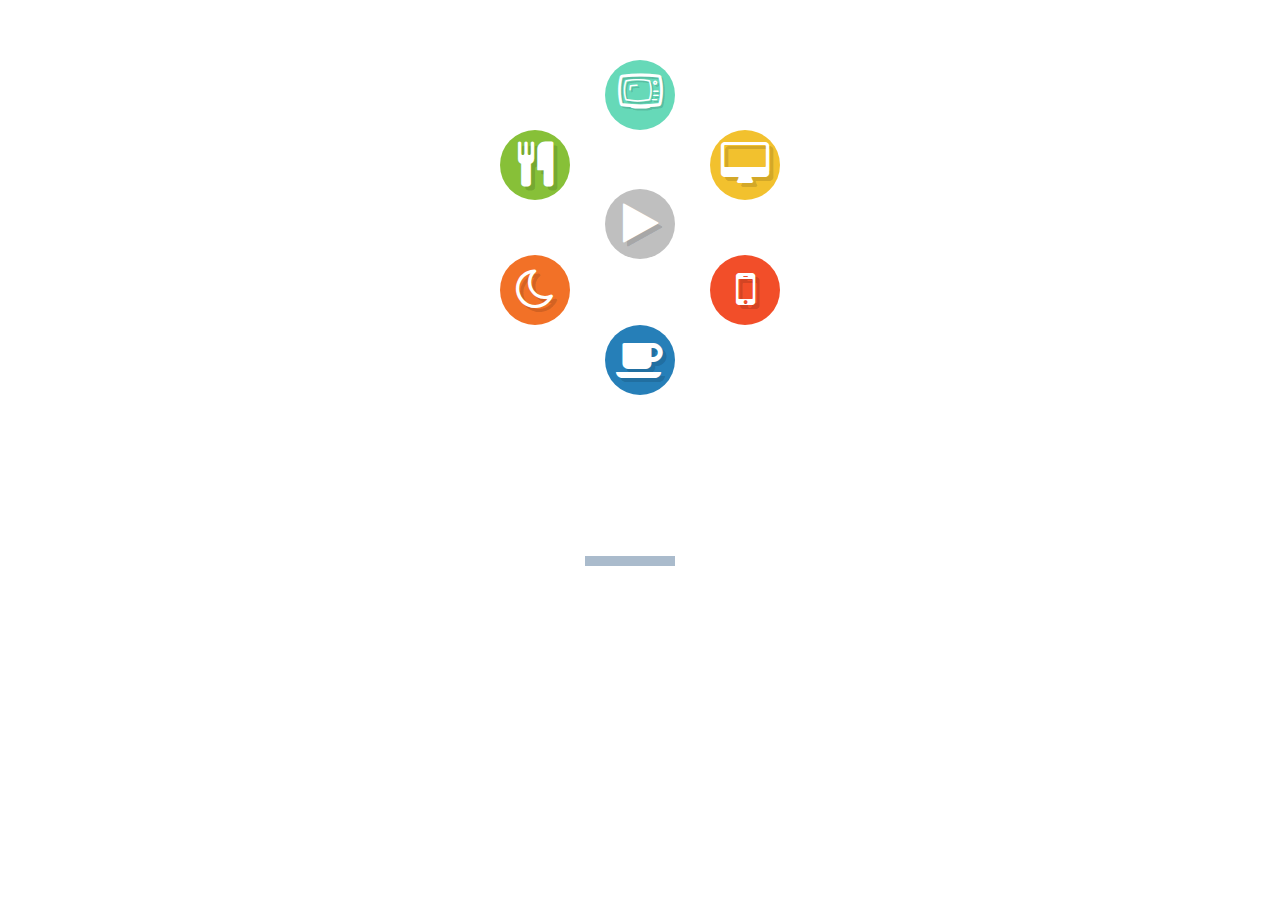
<file: www/main_font.html>
<!DOCTYPE html>
<html>
<head>
<meta charset="UTF-8">
<meta name="viewport" content="width=device-width, initial-scale=1, minimum-scale=1, maximum-scale=1, user-scalable=no" />
<script type="text/javascript" src="js/jquery-1.11.1.min.js"></script>
<script type="text/javascript" src="js/jquery-ui-1.10.4.custom.js"></script>
<script type="text/javascript" src="js/jquery.ui.touch.js"></script>
<script type="text/javascript" src="js/common_no.js"></script>
<script type="text/javascript" src="js/timer.js"></script>
<script type="text/javascript" src="js/cs_drag_font.js"></script>

<link rel="stylesheet" href="font/font-awesome/css/font-awesome.min.css">
<link rel="stylesheet" href="css/lineconStyle.css">
<link rel="stylesheet" href="css/layout_font.css">
<link rel="stylesheet" href="css/common_font.css">
<title>Main</title>
<style type="text/css">
#bottomBar {
  position:absolute;
  background-color:#abc;
  left:105px;
  width:90px;
  height:10px;
  top: 95%;
}
</style>
</head>
<body>

<section id="layout">
	<section id="iconMainDiv">
		<div id="start"><i class="fa fa-play"></i></div>
		
		<div id="middle"><!-- <i class="li li_tv"></i> 아이콘이 여기로 --></div>
		
	  <div id="one" class="drag iconMain center top"><i class="li li_tv"></i></div>
	  <div id="two" class="drag iconMain left top"><i class="fa fa-cutlery"></i></div>
	  <div id="three" class="drag iconMain right top"><i class="fa fa-desktop"></i></div>
	  <div id="four" class="drag iconMain left bottom"><i class="fa fa-moon-o"></i></div>
	  <div id="five" class="drag iconMain right bottom"><i class="fa fa-mobile"></i></div>
	  <div id="six" class="drag iconMain center bottom"><i class="fa fa-coffee"></i></div>
	  
	  <p id="timer"></p>
	</section>
<div id="bottomBar" class="bottomBar">
</div>
</section>

<p id="result"></p>
<script>
var menu_flag = true;

$(".bottomBar").click(function(){
	
  if (menu_flag) {
	  
	  
  	$(".center.top").animate({"top": "-=5px"/* ,"left": "-=100px" */}, "600"); 
  	$(".left.top").animate({"top": "-=75px"},"400");
  	$(".right.top").animate({"top": "-=75px"}, "400");
		$(".left.bottom").animate({"top": "-=120px"}, "300");
		$(".right.bottom").animate({"top": "-=120px"}, "300"); 
		$(".center.bottom").animate({"top": "-=190px"}, "200");
		$("#start").fadeOut(400);
		menu_flag = false;
		
  } else {
	  $(".center.top").animate({"top": "+=5px"}, "600"); 
	  	 $(".left.top").animate({"top": "+=75px"},"400");
	  	$(".right.top").animate({"top": "+=75px"}, "400");
			$(".left.bottom").animate({"top": "+=120px"}, "300");
			$(".right.bottom").animate({"top": "+=120px"}, "300"); 
			$(".center.bottom").animate({"top": "+=190px"}, "200"); 
			$("#start").fadeIn(400);
	    menu_flag = true;
	    
  }
});
</script>
</body>
</html>
</file>
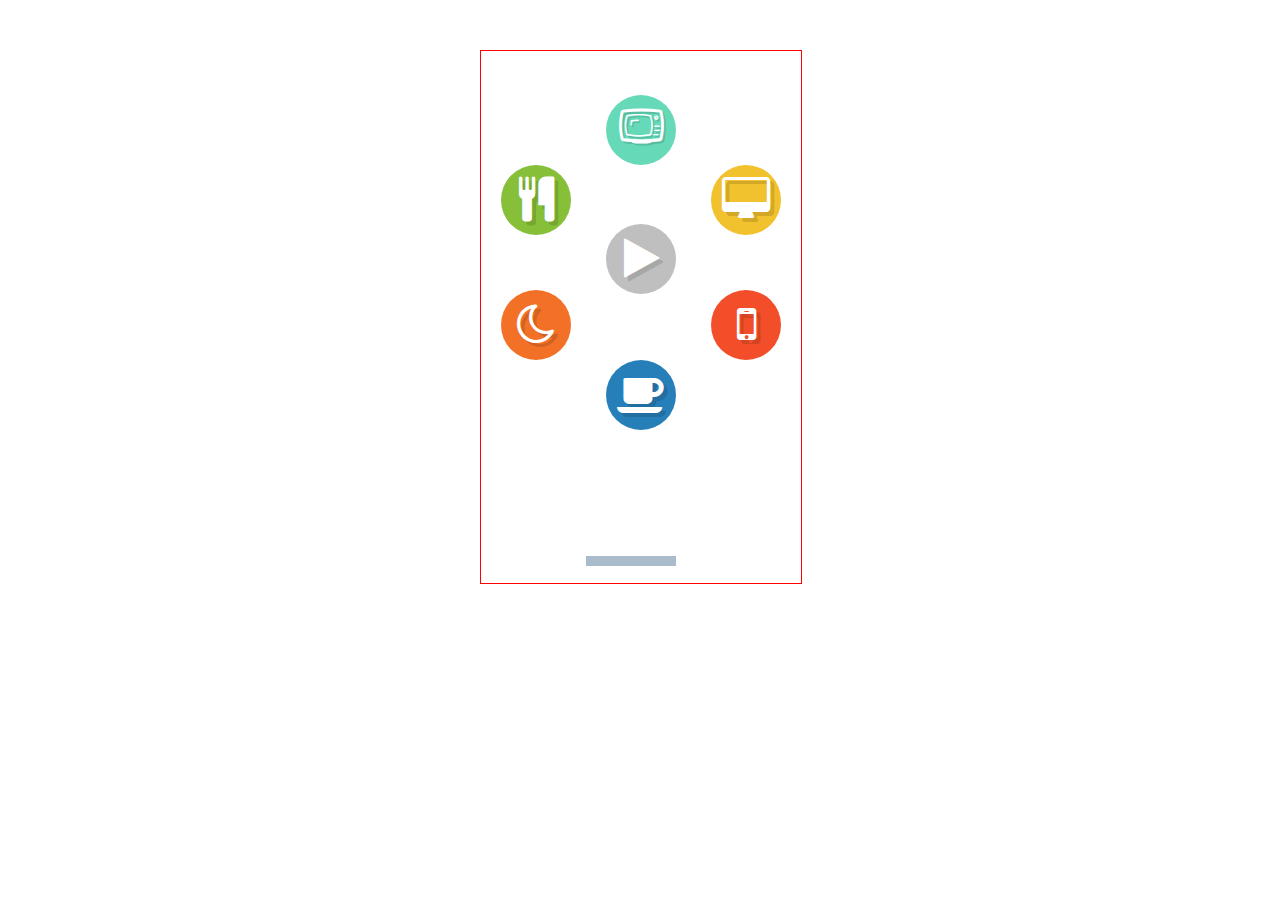
<file: www/main_font_2.html>
<!DOCTYPE html>
<html>
<head>
<meta charset="UTF-8">
<meta name="viewport" content="width=device-width, initial-scale=1, minimum-scale=1, maximum-scale=1, user-scalable=no" />
<script type="text/javascript" src="js/jquery-1.11.1.min.js"></script>
<script type="text/javascript" src="js/jquery-ui-1.10.4.custom.js"></script>
<script type="text/javascript" src="js/jquery.ui.touch.js"></script>
<script type="text/javascript" src="js/common_no.js"></script>
<script type="text/javascript" src="js/timer.js"></script>
<script type="text/javascript" src="js/cs_drag_font.js"></script>
<script type="text/javascript" src="js/jquery.scrollTo.js"></script>

<link rel="stylesheet" href="font/font-awesome/css/font-awesome.min.css">
<link rel="stylesheet" href="css/lineconStyle.css">
<link rel="stylesheet" href="css/layout_font.css">
<link rel="stylesheet" href="css/common_font.css">
<title>Main</title>
<style type="text/css">

#wrapper {
    width:100%;
    height:100%;
    position:absolute;
    top:0;left:0;
    overflow:hidden;
}

    #mask {
        width:100%;
        height:500%;
        overflow:hidden;
    }

     .item {
        width:100%;
        height:20%;
        display:block;
    }     
    
    .content1 {
        border: 1px solid #000;
        margin-top: 0px;
        width: 320px; 
        height: 533px; 
        position: relative;
        text-align: center;
        
    }
    
    .content2 {
        border: 1px solid #000;
        margin-top: 0px;
        width: 320px; 
        height: 533px; 
        position: relative;
        text-align: center;
        
    }
    
    #btt1 { margin-top: 100px; margin-left:125px; width: 70px; }
    #btt2 { margin-top: 46px; margin-left:125px; width: 70px; }
    
    #Main_0 {
    border: 1px solid red;
    position: absolute;
    width: 320px;
    height: 532px;
    z-index:0;
    }
    
    #Main_set {
    border: 1px solid red;
    position: absolute;
    width: 320px;
    height: 328px;
    margin-top: 204px;
    background-color: #ECF1F4;
    z-index:1;
}



#bottomBar {
  position:absolute;
  background-color:#abc;
  left:105px;
  width:90px;
  height:10px;
  top: 95%;
}

#bottomBar2 {
  position:absolute;
  background-color:#abc;
  left:105px;
  width:90px;
  height:10px;
  top: 10%;
}


</style>
</head>
<body>

<section id="layout">

<div id="wrapper">
    <div id="mask">
        <div id="item1" class="item"></div>
        <div id="item2" class="item">
            <div id="Main_set">
                <a href="#item1" class="panel"><div id="bottomBar2" class="bottomBar">
</div></a>
            </div>
        </div>
    </div>
</div>

<div id="Main_0">
    <section id="iconMainDiv">
        <div id="start"><i class="fa fa-play"></i></div>
        
        <div id="middle"><!-- <i class="li li_tv"></i> 아이콘이 여기로 --></div>
        
      <div id="one" class="drag iconMain center top"><i class="li li_tv"></i></div>
      <div id="two" class="drag iconMain left top"><i class="fa fa-cutlery"></i></div>
      <div id="three" class="drag iconMain right top"><i class="fa fa-desktop"></i></div>
      <div id="four" class="drag iconMain left bottom"><i class="fa fa-moon-o"></i></div>
      <div id="five" class="drag iconMain right bottom"><i class="fa fa-mobile"></i></div>
      <div id="six" class="drag iconMain center bottom"><i class="fa fa-coffee"></i></div>
      
      <p id="timer"></p>
    </section>
    
<a href="#item2" class="panel"><div id="bottomBar" class="bottomBar">
</div>
</a></div>
</section>

<p id="result"></p>
<script>
var menu_flag = true;

$(".bottomBar").click(function(){
    
  if (menu_flag) {
      
      
    $(".center.top").animate({"top": "-=5px"/* ,"left": "-=100px" */}, "600"); 
    $(".left.top").animate({"top": "-=75px"},"400");
    $(".right.top").animate({"top": "-=75px"}, "400");
        $(".left.bottom").animate({"top": "-=120px"}, "300");
        $(".right.bottom").animate({"top": "-=120px"}, "300"); 
        $(".center.bottom").animate({"top": "-=190px"}, "200");
        $("#start").fadeOut(400);
        menu_flag = false;
        
  } else {
      $(".center.top").animate({"top": "+=5px"}, "600"); 
         $(".left.top").animate({"top": "+=75px"},"400");
        $(".right.top").animate({"top": "+=75px"}, "400");
            $(".left.bottom").animate({"top": "+=120px"}, "300");
            $(".right.bottom").animate({"top": "+=120px"}, "300"); 
            $(".center.bottom").animate({"top": "+=190px"}, "200"); 
            $("#start").fadeIn(400);
        menu_flag = true;
        
  }
});
</script>
<script>
$(document).ready(function() {
    $('a.panel').click(function () {
        $('a.panel').removeClass('selected');
        $(this).addClass('selected');        
        current = $(this);                
        $('#wrapper').scrollTo($(this).attr('href'), 400);              
        return false;
    });    
    $(window).resize(function () {
        resizePanel();
    });    
});
function resizePanel() {
    width = $(window).width();
    height = $(window).height();
    mask_height = height * $('.item').length;
    $('#wrapper, .item').css({width: width, height: height});
    $('#mask').css({width: width, height: mask_height});
    $('#wrapper').scrollTo($('a.selected').attr('href'), 0);        
}
</script>
</body>
</html>
</file>
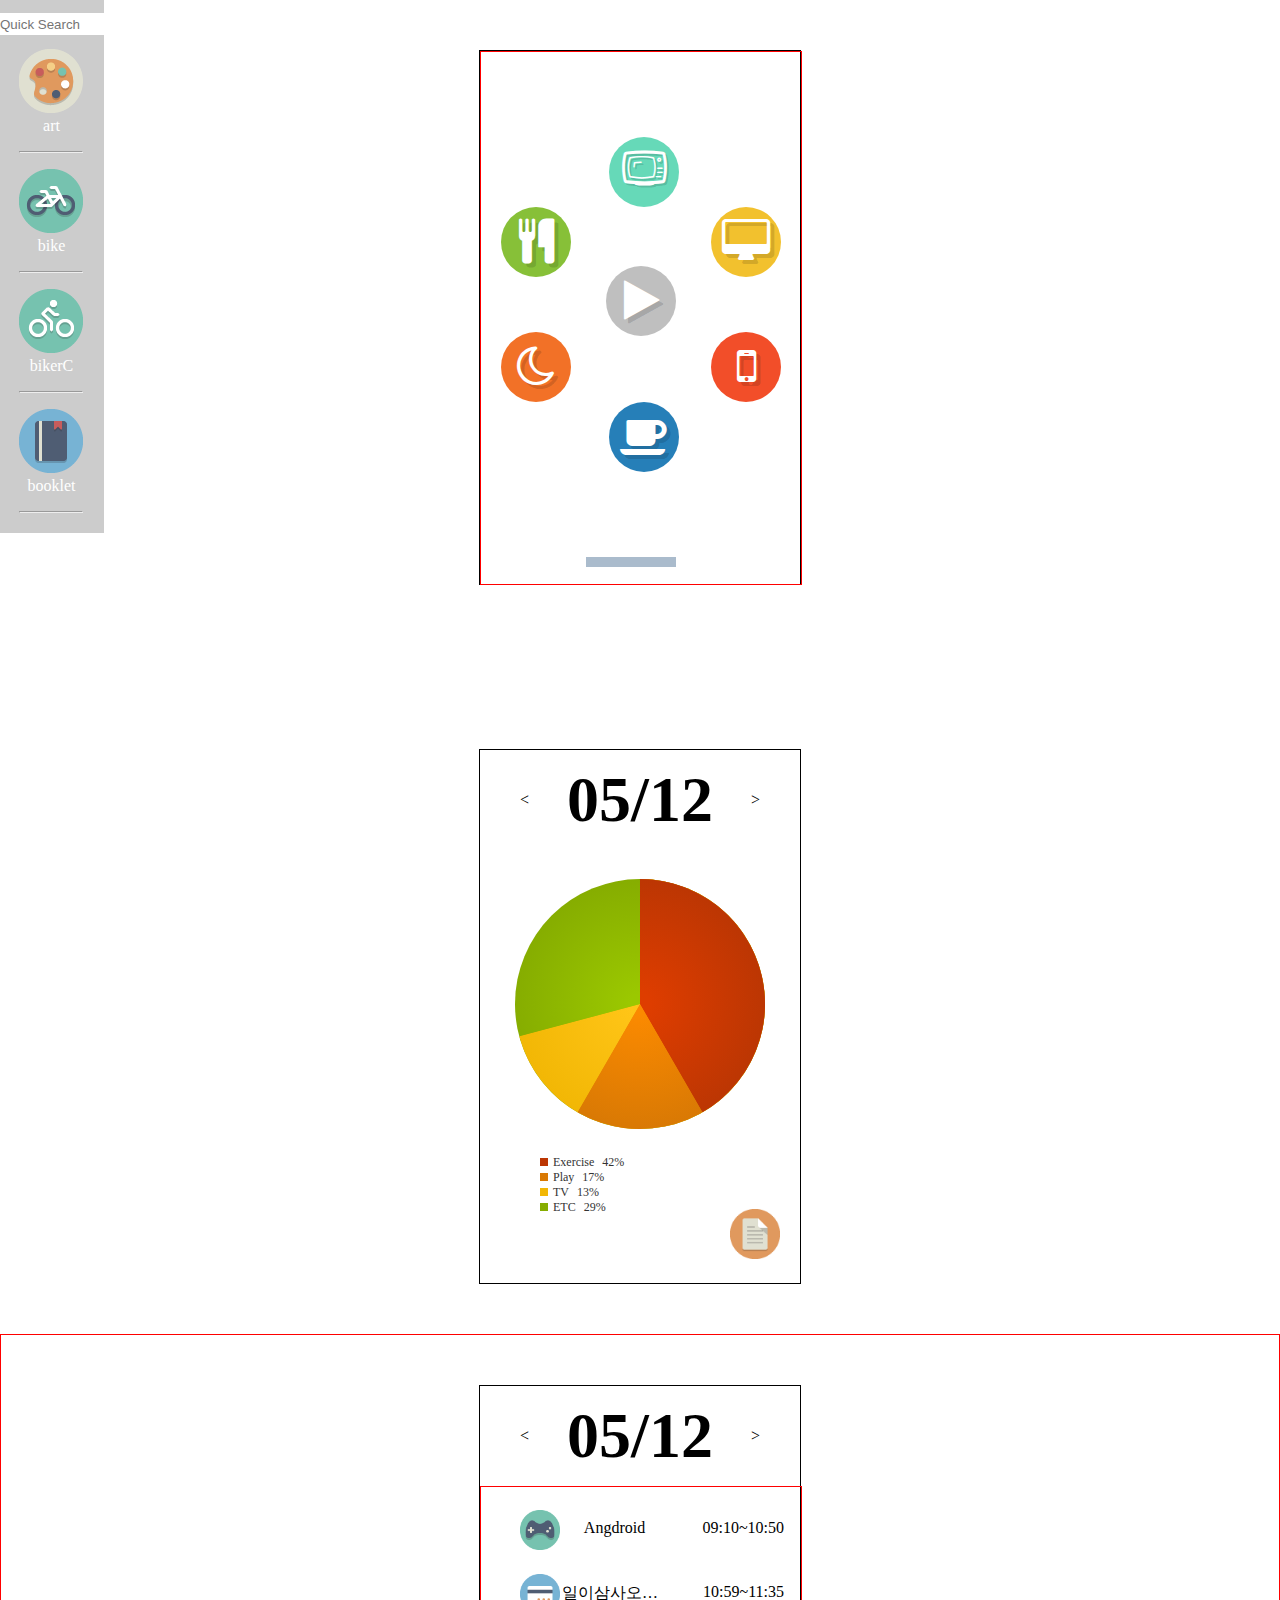
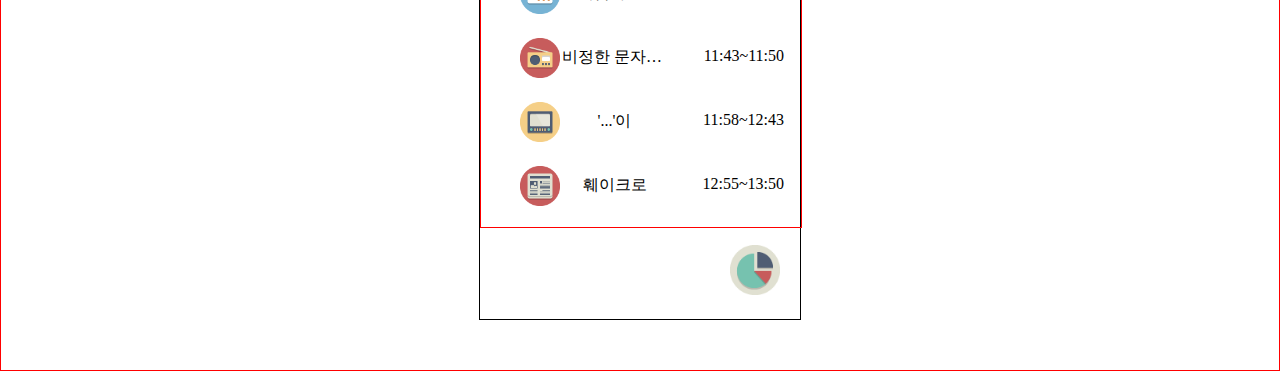
<file: www/main_no1.html>
<!DOCTYPE html>
<html>
<head>
<meta charset="UTF-8">
<meta name="viewport" content="width=device-width, initial-scale=1, minimum-scale=1, maximum-scale=1, user-scalable=no" />
<script type="text/javascript" src="js/jquery-1.11.1.min.js"></script>
<script type="text/javascript" src="js/jquery-ui-1.10.4.custom.js"></script>
<script type="text/javascript" src="js/jquery.pieChart.js"></script>
<script type="text/javascript" src="js/jquery.ui.touch.js"></script>
<script type="text/javascript" src="js/common_no1.js"></script>
<script type="text/javascript" src="js/timer.js"></script>
<script type="text/javascript" src="js/cs_drag_font.js"></script>
<script type="text/javascript" src="js/jquery.scrollTo.js"></script>

<link rel="stylesheet" href="font/font-awesome/css/font-awesome.min.css">
<link rel="stylesheet" href="css/lineconStyle.css">
<link rel="stylesheet" href="css/layout_font.css">
<link rel="stylesheet" href="css/common_font.css">
<link rel="stylesheet" href="css/jquery-ui.css">
<link rel="stylesheet" href="css/layout_no1.css">
<title>Main</title>
<style type="text/css">
#wrapper {
    width:100%;
    height:100%;
    position:absolute;
    top:0;left:0;
    overflow:hidden;
}

    #mask {
        width:100%;
        height:500%;
        overflow:hidden;
    }

     .item {
        width:100%;
        height:20%;
        display:block;
    }     
    
    .content1 {
        border: 1px solid #000;
        margin-top: 0px;
        width: 320px; 
        height: 533px; 
        position: relative;
        text-align: center;
        
    }
    
    .content2 {
        border: 1px solid #000;
        margin-top: 0px;
        width: 320px; 
        height: 533px; 
        position: relative;
        text-align: center;
        
    }
    
    #btt1 { margin-top: 100px; margin-left:125px; width: 70px; }
    #btt2 { margin-top: 46px; margin-left:125px; width: 70px; }
    
    #Main_0 {
    border: 1px solid red;
    position: absolute;
    width: 320px;
    height: 532px;
    z-index:0;
    }
    
    #Main_set {
    border: 1px solid red;
    position: absolute;
    width: 320px;
    height: 328px;
    margin-top: 290px;
    background-color: #ECF1F4;
    z-index:1;
}



#bottomBar {
  position:absolute;
  background-color:#abc;
  left:105px;
  width:90px;
  height:10px;
  top: 95%;
}

#bottomBar2 {
  position:absolute;
  background-color:#abc;
  left:105px;
  width:90px;
  height:10px;
  top: 10%;
}
</style>
</head>
<body>


<div id='wrap' onmousemove="myFunction(event)">
<section id="layout">


<div id="wrapper">
    <div id="mask">
        <div id="item1" class="item"></div>
        <div id="item2" class="item">
            <div id="Main_set">
                <a href="#item1" class="panel"><div id="bottomBar2" class="bottomBar">
</div></a>
            </div>
        </div>
    </div>
</div>



<div id="Main_0">
  <div id="iconMainDiv">
    <p id="timer"></p>
    <div id="start"><i class="fa fa-play"></i></div>
<div id="slideRight"></div>
        
        <div id="middle"><!-- <i class="li li_tv"></i> 아이콘이 여기로 --></div>
        
      <div id="one" class="drag iconMain center top"><i class="li li_tv"></i></div>
      <div id="two" class="drag iconMain left top"><i class="fa fa-cutlery"></i></div>
      <div id="three" class="drag iconMain right top"><i class="fa fa-desktop"></i></div>
      <div id="four" class="drag iconMain left bottom"><i class="fa fa-moon-o"></i></div>
      <div id="five" class="drag iconMain right bottom"><i class="fa fa-mobile"></i></div>
      <div id="six" class="drag iconMain center bottom"><i class="fa fa-coffee"></i></div>
    
  </div>
<a href="#item2" class="panel"><div id="bottomBar" class="bottomBar">
</div>
</a></div>
</section>



<p id="result"></p>





<div id="slide">
<form onsubmit='return false'>
  <input id="input" type="text" placeholder="Quick Search" />
</form>

<div id="icons">
  <div class="img art 미술"><img src="css/img2/art.png"><br><div class="font">art</div></div><hr>
  <div class="img bike 바이크"><img src="css/img2/bike.png"><br><div class="font">bike</div></div><hr>
  <div class="img bikerC 자전거"><img src="css/img2/bikerC.png"><br><div class="font">bikerC</div></div><hr>
  <div class="img booklet 책"><img src="css/img2/booklet.png"><br><div class="font">booklet</div></div><hr>
  <div class="img briefcase 근무"><img src="css/img2/briefcase.png"><br><div class="font">briefcase</div></div><hr>
  <div class="img brush 공부"><img src="css/img2/brush-pencil.png"><br><div class="font">brush</div></div><hr>
  <div class="img car 운전"><img src="css/img2/car.png"><br><div class="font">car</div></div><hr>
  <div class="img computer 컴퓨터"><img src="css/img2/computer.png"><br><div class="font">computer</div></div><hr>
  <div class="img game 게임"><img src="css/img2/gamecontroller.png"><br><div class="font">game</div></div><hr>
  <div class="img micro 노래방"><img src="css/img2/microphone.png"><br><div class="font">micro</div></div><hr>
  <div class="img motorcy 오토바이"><img src="css/img2/motorcycle.png"><br><div class="font">motorcy</div></div><hr>
  <div class="img running 달리기"><img src="css/img2/running.png"><br><div class="font">running</div></div><hr>
  <div class="img scooter 스쿠터"><img src="css/img2/scooter.png"><br><div class="font">scooter</div></div><hr>
  <div class="img train 전철"><img src="css/img2/train.png"><br><div class="font">train</div></div><hr>
</div>
</div>
</section>
</div>









<div id='pane'>
<!-- <meta name="viewport" content="width=device-width, initial-scale=1, minimum-scale=1, maximum-scale=1, user-scalable=no" /> -->


<section id="layout">

<header id="date">
  <span class="left">&lt;</span>
  <span class="right">&gt;</span>
  <h1>05/12</h1>
</header>


<section id="content">

<div id="pieChart"></div>
<div class="pieChart_legend"></div>
</section>  <!-- content -->


<div id="slideLeft"></div>
<footer id="resultFooter">
    <a id="goList"><img src="css/img/result_list.png"></a>
</footer>
</section>  <!-- layout -->
</div>  <!-- backImg -->

<script type="text/javascript">
data = [
  ['Exercise',10],
  ['Play',4],
  ['TV',3],
  ['ETC',7],
];
console.log(data);
$('#pieChart').pieChart(data,250,"pie");
</script>









<div id='pane2' style="border:1px solid red;">
<!-- <meta name="viewport" content="width=device-width, initial-scale=1, minimum-scale=1, maximum-scale=1, user-scalable=no" /> -->


<section id="layout">

<header id="date">
  <span class="left" >&lt;</span>
  <span class="right">&gt;</span>
  <h1>05/12</h1>
</header>

<div class="slideLeft2" style="border: 1px solid red;"></div>
<div id="rtScroll" class="slideLeft2">
<div id="resultList">

    <div id="rtTable">
    <div id="rtImage"><img src="css/img/gamecontroller.png"></div>
    <div id="rtTime">09:10~10:50</div>
    <span id="rtName" style="text-overflow: ellipsis; overflow:hidden; white-space: nowrap;">Angdroid</span>
    </div>
    
    <div id="rtTable">
    <div id="rtImage"><img src="css/img/creditcard.png"></div>
    <div id="rtTime">10:59~11:35</div>
    <span id="rtName" style="text-overflow: ellipsis; overflow:hidden; white-space: nowrap;">일이삼사오육칠팔구십</span>
    </div>
    
    <div id="rtTable">
    <div id="rtImage"><img src="css/img/radio.png"></div>
    <div id="rtTime">11:43~11:50</div>
    <span id="rtName" style="text-overflow: ellipsis; overflow:hidden; white-space: nowrap;">비정한 문자제한</span>
    </div>
    
    <div id="rtTable">
    <div id="rtImage"><img src="css/img/tv.png"></div>
    <div id="rtTime">11:58~12:43</div>
    <span id="rtName" style="text-overflow: ellipsis; overflow:hidden; white-space: nowrap;">'...'이</span>
    </div>
    
    <div id="rtTable">
    <div id="rtImage"><img src="css/img/news.png"></div>
    <div id="rtTime">12:55~13:50</div>
    <span id="rtName" style="text-overflow: ellipsis; overflow:hidden; white-space: nowrap;">훼이크로</span>
    </div>
    
    <div id="rtTable">
    <div id="rtImage"><img src="css/img/water.png"></div>
    <div id="rtTime">13:54~13:58</div>
    <span id="rtName" style="text-overflow: ellipsis; overflow:hidden; white-space: nowrap;">보입니까?</span>
    </div>
    
    <div id="rtTable">
    <div id="rtImage"><img src="css/img/result_list.png"></div>
    <div id="rtTime">14:20~17:50</div>
    <span id="rtName" style="text-overflow: ellipsis; overflow:hidden; white-space: nowrap;">드</span>
    </div>
    
    <div id="rtTable">
    <div id="rtImage"><img src="css/img/gamecontroller.png"></div>
    <div id="rtTime">18:10~19:50</div>
    <span id="rtName" style="text-overflow: ellipsis; overflow:hidden; white-space: nowrap;">라</span>
    </div>
    
    <div id="rtTable">
    <div id="rtImage"><img src="css/img/bikerC.png"></div>
    <div id="rtTime">19:55~20:50</div>
    <span id="rtName" style="text-overflow: ellipsis; overflow:hidden; white-space: nowrap;">군</span>
    </div>
    
    <div id="rtTable">
    <div id="rtImage"><img src="css/img/news.png"></div>
    <div id="rtTime">21:10~22:57</div>
    <span id="rtName" style="text-overflow: ellipsis; overflow:hidden; white-space: nowrap;">출</span>
    </div>
    
    <div id="rtTable">
    <div id="rtImage"><img src="css/img/result_piechart.png"></div>
    <div id="rtTime">23:10~24:04</div>
    <span id="rtName" style="text-overflow: ellipsis; overflow:hidden; white-space: nowrap;">동</span>
    </div>


</div>  <!-- content -->
</div>



<footer id="resultFooter">
    <a id="goPie"><img src="css/img/result_piechart.png"></a>
</footer>
</section>  <!-- layout -->
</div>  <!-- backImg -->













<script>

var y;

function myFunction(e)  {     
	  $("#bottomBar").mouseup(function(){
	    y = e.clienty;   
	    console.log(e.clienty);
	  });
	}

var menu_flag = true;

$(".bottomBar").click(function(){
    
  if (menu_flag) {
    $(".center.top").animate({"top": "-=5px"/* ,"left": "-=100px" */}, "600"); 
    $(".left.top").animate({"top": "-=75px"},"400");
    $(".right.top").animate({"top": "-=75px"}, "400");
        $(".left.bottom").animate({"top": "-=120px"}, "300");
        $(".right.bottom").animate({"top": "-=120px"}, "300"); 
        $(".center.bottom").animate({"top": "-=190px"}, "200");
        $("#start").fadeOut(400);
        menu_flag = false;
  } else {
      $(".center.top").animate({"top": "+=5px"}, "600"); 
         $(".left.top").animate({"top": "+=75px"},"400");
        $(".right.top").animate({"top": "+=75px"}, "400");
            $(".left.bottom").animate({"top": "+=120px"}, "300");
            $(".right.bottom").animate({"top": "+=120px"}, "300"); 
            $(".center.bottom").animate({"top": "+=190px"}, "200"); 
            $("#start").fadeIn(400);
        menu_flag = true;
  }
});
</script>
<script>
$(document).ready(function() {
    $('a.panel').click(function () {
        $('a.panel').removeClass('selected');
        $(this).addClass('selected');        
        current = $(this);                
        $('#wrapper').scrollTo($(this).attr('href'), 300);              
        return false;
    });    
    $(window).resize(function () {
        resizePanel();
    });    
});
function resizePanel() {
    width = $(window).width();
    height = $(window).height();
    mask_height = height * $('.item').length;
    $('#wrapper, .item').css({width: width, height: height});
    $('#mask').css({width: width, height: mask_height});
    $('#wrapper').scrollTo($('a.selected').attr('href'), 0);        
}
</script>
</body>
</html>
</file>
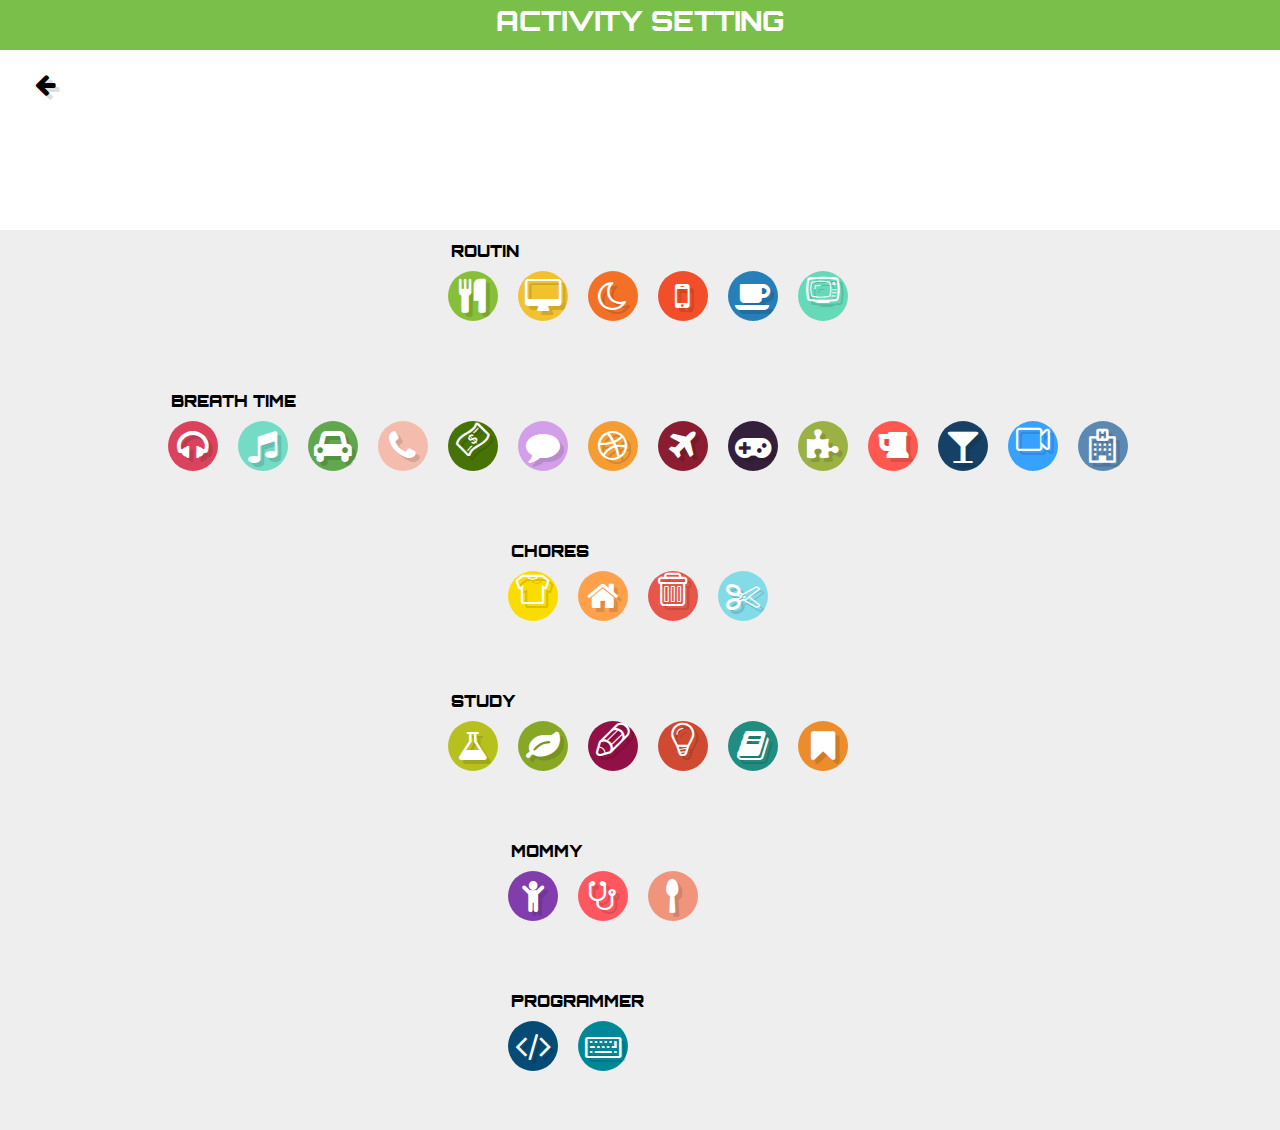
<file: www/main_Setting2.html>
<!DOCTYPE html>
<html>
<head>
<meta charset="UTF-8">
<meta name="viewport" content="width=device-width, initial-scale=1" />
<script type="text/javascript" src="js/jquery-1.11.1.min.js"></script>
<script type="text/javascript" src="js/jquery-ui-1.10.4.custom.js"></script>
<script type="text/javascript" src="js/jquery.toastmessage.js"></script>

<link rel="stylesheet" href="font/font-awesome/css/font-awesome.min.css">
<link rel="stylesheet" href="css/lineconStyle.css">
<link rel="stylesheet" href="css/common_font.css">
<link rel="stylesheet" href="css/iconSetting.css">
<link rel="stylesheet" href="css/jquery.toastmessage.css">
<title>Setting</title>
</head>
<body>
    <div data-role="page" id="setting">
      <div class="header" data-role="header"><p>ACTIVITY SETTING</p></div>
      
      <div class= "content" data-role="content">
        <a class="back" href="main_sql.html"><i style="color:black; font-size: 1.5em" class="fa fa-arrow-left"></i></a>
        <div class="selected_icon icon_theme">
          <!-- <p>SELECTED ACTIVITY</p> -->
          <div class="icon_row">
          <div class="icon"></div>
          <div class="icon"></div>
          <div class="icon"></div>
          <div class="icon"></div>
          <div class="icon"></div>
          <div class="icon"></div>
          </div>
        </div>
        
        <div class="all_icon">
              <!--  *****일상 -->
            <div class="icon_theme routins">
            <div class="icon_row">
              <div class="box title"><p class="activity_group">ROUTIN </p></div>
            
            <div class="activityIcon"><i data-name="cutlery" class="fa fa-cutlery"></i></div>
            <div class="activityIcon"><i data-name="desktop" class="fa fa-desktop"></i></div>
            <div class="activityIcon"><i data-name="moon" class="fa fa-moon-o"></i></div>
            <div class="activityIcon"><i data-name="mobile" class="fa fa-mobile"></i></div>
            <div class="activityIcon"><i data-name="coffee" class="fa  fa-coffee"></i></div>
            <div class="activityIcon"><i data-name="tv" class="li li_tv"></i></div>
            </div>
            </div>
        
            <!--  *****휴식 -->
            <div class="icon_theme other">
                  <div class="icon_row">
                    <div class="box title"><p class="activity_group">BREATH TIME</p></div>
                  <div class="activityIcon"><i data-name="headphones" class="fa fa-headphones" ></i></div>
                  <div class="activityIcon"><i data-name="music" class="fa fa-music"></i></div>
                  <div class="activityIcon"><i data-name="automobile" class="fa fa-automobile"></i></div>
                  <div class="activityIcon"><i data-name="phone" class="fa fa-phone"></i></div>
                  <div class="activityIcon"><i data-name="banknote" class="li li_banknote"></i></div>
                  <div class="activityIcon"><i data-name="comment" class="fa fa-comment"></i></div>
                  <div class="activityIcon"><i data-name="dribbble" class="fa fa-dribbble"></i></div>
                  <div class="activityIcon"><i data-name="plane" class="fa fa-plane"></i></div>
                  <div class="activityIcon"><i data-name="gamepad" class="fa fa-gamepad"></i></div>
                  <div class="activityIcon"><i data-name="puzzle" class="fa fa-puzzle-piece"></i></div>
                  <div class="activityIcon"><i data-name="beer" class="fa fa-beer"></i></div>
                  <div class="activityIcon"><i data-name="glass" class="fa fa-glass"></i></div>
                  <div class="activityIcon"><i data-name="video" class="li li_video"></i></div>
                  <div class="activityIcon"><i data-name="hospital" class="fa fa-hospital-o"></i></div>
                  </div>
            </div>
        
          <!-- *****집안일 --> 
          <div class="icon_theme chores">
                  <div class="icon_row">
                    <div class="box title"><p class="activity_group">CHORES</p></div>
                  <div class="activityIcon"><i data-name="shirt" class="li  li_t-shirt"></i></div>
                  <div class="activityIcon"><i data-name="home" class="fa fa-home"></i></div>
                  <div class="activityIcon"><i data-name="trash" class="li li_trash"></i></div>
                  <div class="activityIcon"><i data-name="scissors" class="fa fa-scissors"></i></div>
                  </div>
          </div>
          
          <!--*********** 공부 -->
            <div class="icon_theme study">
                  <div class="icon_row">
                    <div class="box title"><p class="activity_group">STUDY</p></div>
                  <div class="activityIcon"><i data-name="flask" class="fa  fa-flask"></i></div>
                  <div class="activityIcon"><i data-name="leaf" class="fa  fa-leaf"></i></div>
                  <div class="activityIcon"><i data-name="pen" class="li li_pen"></i></div>
                  <div class="activityIcon"><i data-name="bulb" class="li  li_bulb"></i></div>
                  <div class="activityIcon"><i data-name="book" class="fa  fa-book"></i></div>
                  <div class="activityIcon"><i data-name="bookmark" class="fa fa-bookmark"></i></div>
                  </div>
            </div>
            
          <!-- ****엄마팩------------ -->
            <div class="icon_theme mommy">
                <div class="icon_row">
                <div class="box title"><p class="activity_group">MOMMY</p></div>
                <div class="activityIcon"><i data-name="child" class="fa  fa-child"></i></div>
                <div class="activityIcon"><i data-name="stethoscope" class="fa fa-stethoscope"></i></div>
                <div class="activityIcon"><i data-name="spoon" class="fa fa-spoon"></i></div>
                </div>
            </div>
            
          <!-- ****개발자. 코딩-------- -->
            <div class="icon_theme programmer">
              <div class="icon_row">
                <div class="box title"><p class="activity_group">PROGRAMMER</p></div> 
                <div class="activityIcon"  data-name="code"><i data-name="code" class="fa fa-code"></i></div>
                <div class="activityIcon"><i data-name="keyboard" class="fa fa-keyboard-o"></i></div>
                </div>
          </div>
      </div>
      
    </div>
    </div>
    
<script type="text/javascript" src="js/iconSetting.js"></script>

</body>
</html>
</file>
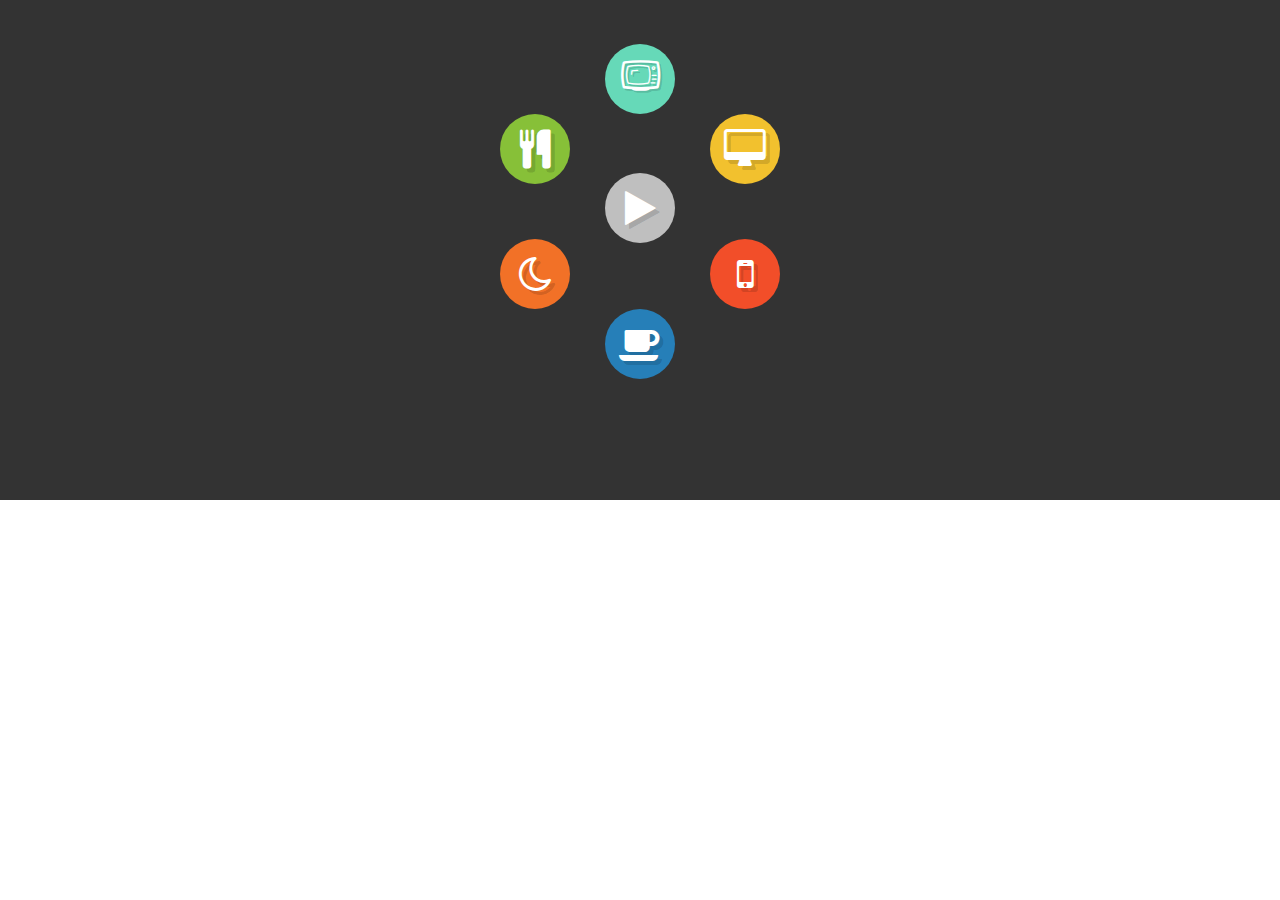
<file: www/main_slider.html>
<!DOCTYPE html>
<html>
<head>
<meta http-equiv="Content-Type" content="text/html; charset=utf-8">
<title>Flick Navigation</title>
<meta name="viewport" content="width=device-width, initial-scale=1.0, maximum-scale=1.0, minimum-scale=1.0, user-scalable=no, target-densitydpi=medium-dpi">

<link rel="stylesheet" href="font/font-awesome/css/font-awesome.min.css">
<link rel="stylesheet" href="css/lineconStyle.css">
<link rel="stylesheet" href="css/layout_font.css">
<link rel="stylesheet" href="css/common_font.css">
<style type="text/css">

#touchSlider2 { width:100%; height:500px; margin:0 auto; background:#ccc; 
position:relative; overflow:hidden; }
#touchSlider2 article { width:100%; height:500px; 
position:absolute; top:0; left:0; overflow:hidden; }
#touchSlider2 article>section { float:left; width:100%; height:500px; 
background:#9C9; font-size:14px; color:#fff; margin: 0 auto;}

.content { background: #ddd; width: 350px; height: 800px; margin: 0 auto;
font-size: 300%; line-height: 500px;}
</style>
<script type="text/javascript" src="https://ajax.googleapis.com/ajax/libs/jquery/1.8.0/jquery.min.js"></script>
<script type="text/javascript" src="js/jquery.event.drag-1.5.min.js"></script>
<script type="text/javascript" src="js/jquery.touchSlider.js"></script>
<script type="text/javascript">
$(document).ready(function() {
	
	
	$("#touchSlider2").touchSlider({
		roll : false,
		page : 1,
		speed : 300,
		btn_prev : $("#touchSlider2").next().find(".btn_prev"),
		btn_next : $("#touchSlider2").next().find(".btn_next")
	});
	
	
});
</script>
</head>


<body>


<div id="touchSlider2">
	<article>
		<section style="background: #333;">
			
<section id="iconMainDiv">
	<div id="start"><i class="fa fa-play"></i></div>
	
	<div id="middle"><!-- <i class="li li_tv"></i> 아이콘이 여기로 --></div>
	
  <div id="one" class="drag iconMain center top"><i class="li li_tv"></i></div>
  <div id="two" class="drag iconMain left top"><i class="fa fa-cutlery"></i></div>
  <div id="three" class="drag iconMain right top"><i class="fa fa-desktop"></i></div>
  <div id="four" class="drag iconMain left bottom"><i class="fa fa-moon-o"></i></div>
  <div id="five" class="drag iconMain right bottom"><i class="fa fa-mobile"></i></div>
  <div id="six" class="drag iconMain center bottom"><i class="fa fa-coffee"></i></div>
  
  <p id="timer"></p>
</section>


		</section>
		<section style="background: #777;">
			<div class="content">2페이지2페이지2페이지2페이지2페이지</div>
		</section>
		<section style="background: #555;">
			<div class="content">3페이지3페이지3페이지3페이지3페이지</div>
		</section>
		<section style="background: #999;">
			<div class="content">4페이지4페이지4페이지4페이지4페이지</div>
		</section>
	</article>
</div>




</body>

</html>
</file>
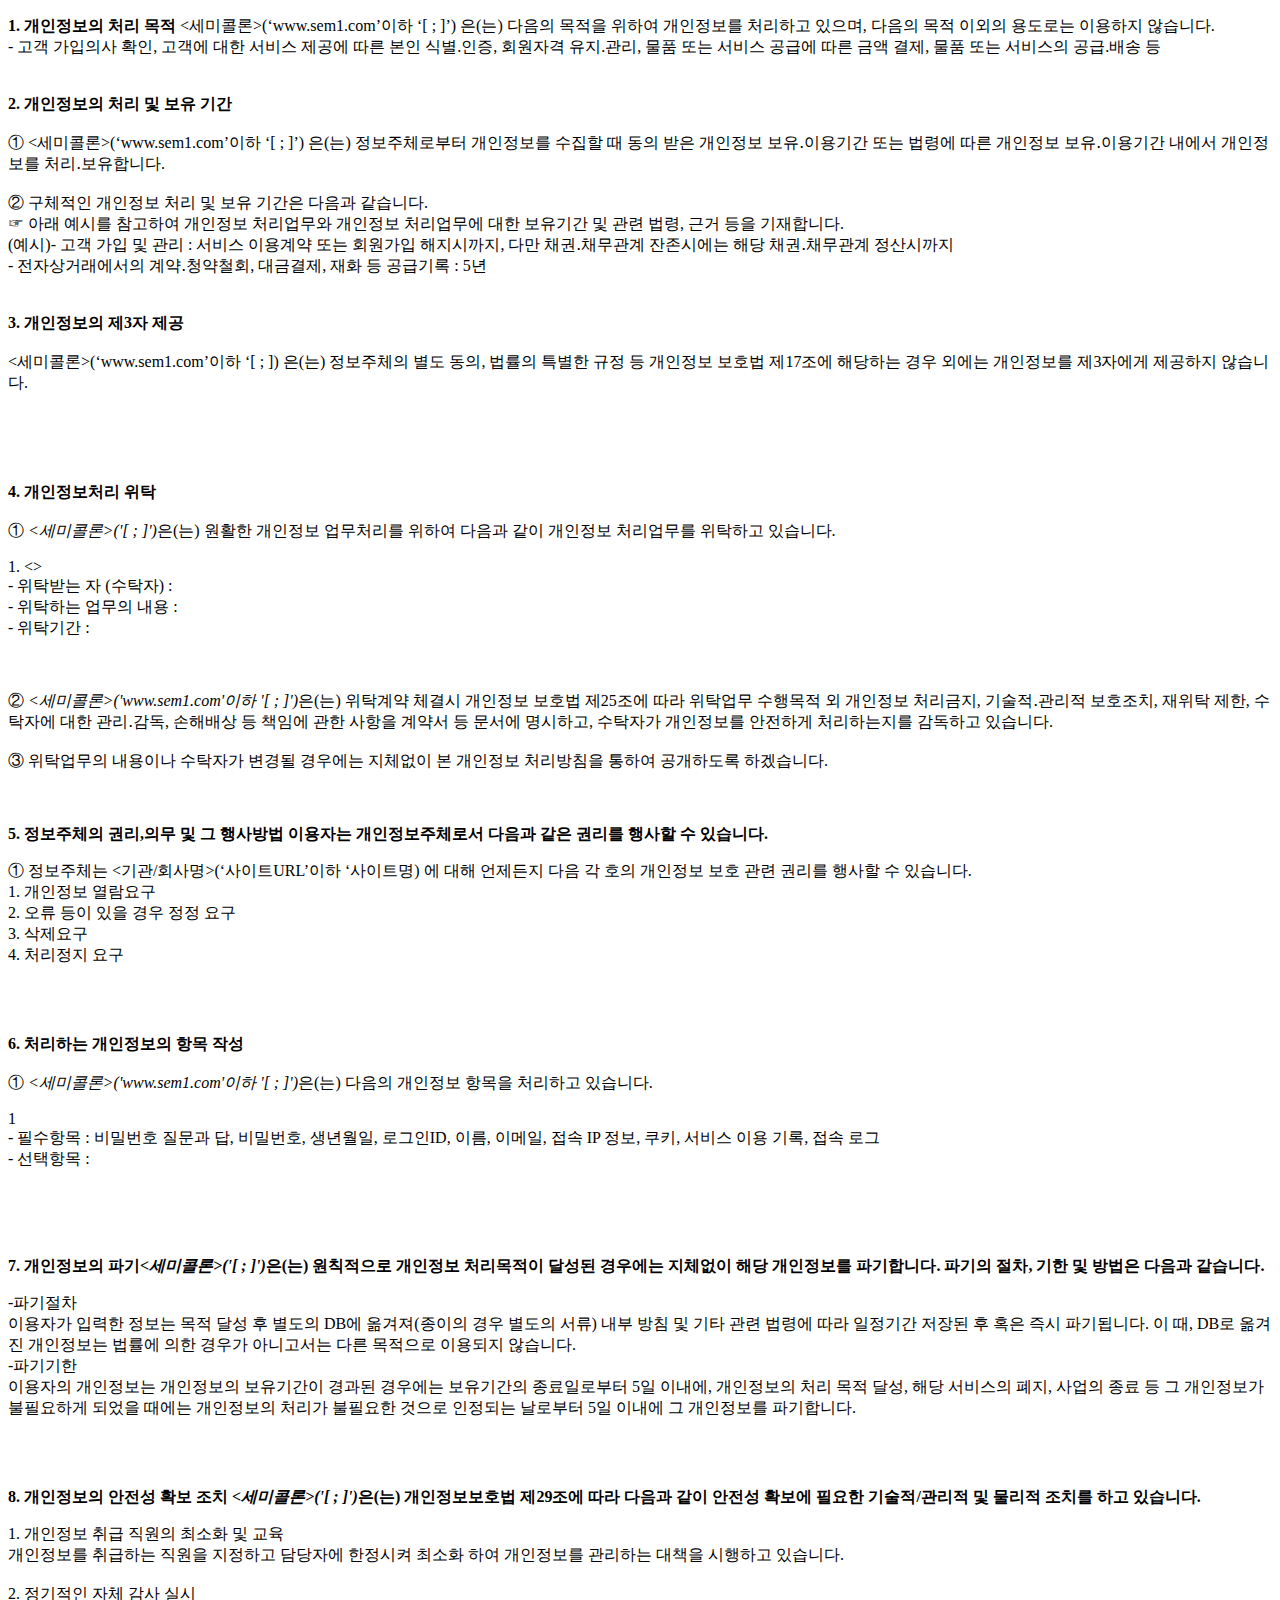
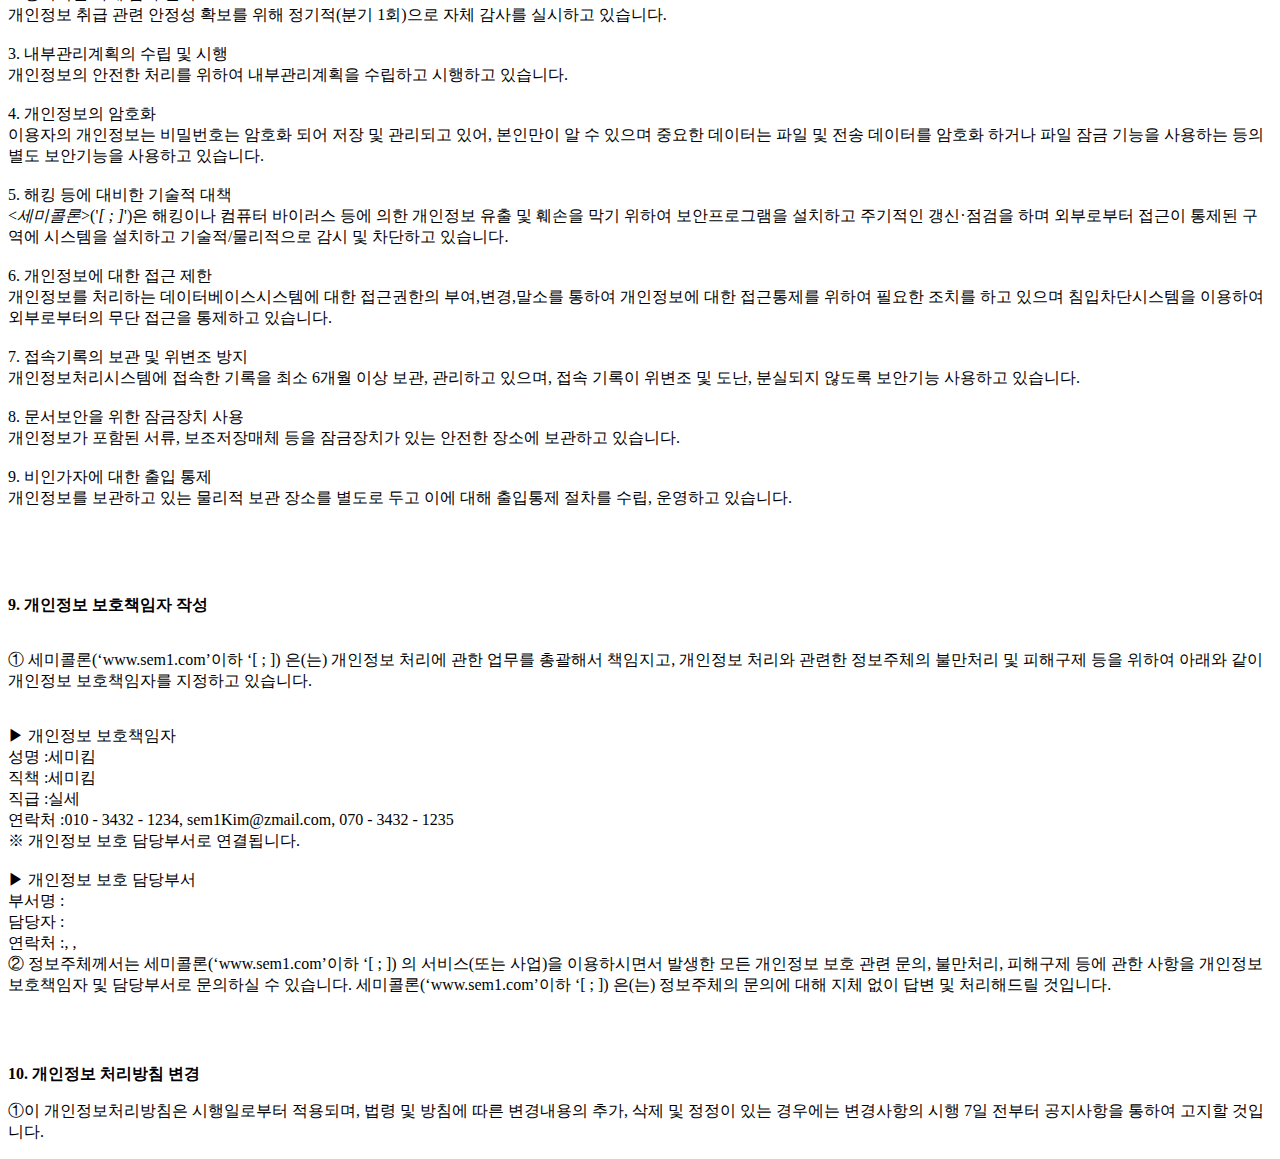
<file: www/personal_info.html>
<!DOCTYPE html PUBLIC "-//W3C//DTD XHTML 1.0 Transitional//EN" "http://www.w3.org/TR/xhtml1/DTD/xhtml1-transitional.dtd">
<html xmlns="http://www.w3.org/1999/xhtml" xml:lang="ko" lang="ko">
<head>
<meta http-equiv="Content-Type" content="text/html; charset=UTF-8">


<title>개인정보처리방침</title>
</head>
<body>
	<p><strong>1. 개인정보의 처리 목적</strong> <세미콜론>(‘www.sem1.com’이하 ‘[ ; ]’) 은(는) 다음의 목적을 위하여 개인정보를 처리하고 있으며, 다음의 목적 이외의 용도로는 이용하지 않습니다.</br> - 고객 가입의사 확인, 고객에 대한 서비스 제공에 따른 본인 식별.인증, 회원자격 유지.관리, 물품 또는 서비스 공급에 따른 금액 결제, 물품 또는 서비스의 공급.배송 등</br></br></br><strong>2. 개인정보의 처리 및 보유 기간</strong></br></br>① <세미콜론>(‘www.sem1.com’이하 ‘[ ; ]’) 은(는) 정보주체로부터 개인정보를 수집할 때 동의 받은 개인정보 보유․이용기간 또는 법령에 따른 개인정보 보유․이용기간 내에서 개인정보를 처리․보유합니다.</br></br>② 구체적인 개인정보 처리 및 보유 기간은 다음과 같습니다.</br>☞ 아래 예시를 참고하여 개인정보 처리업무와  개인정보 처리업무에 대한 보유기간 및 관련 법령, 근거 등을 기재합니다.</br>(예시)- 고객 가입 및 관리 : 서비스 이용계약 또는 회원가입 해지시까지, 다만 채권․채무관계 잔존시에는 해당 채권․채무관계 정산시까지</br>- 전자상거래에서의 계약․청약철회, 대금결제, 재화 등 공급기록 : 5년 </br></br></br><strong>3. 개인정보의 제3자 제공</strong></br></br> <세미콜론>(‘www.sem1.com’이하 ‘[ ; ]) 은(는) 정보주체의 별도 동의, 법률의 특별한 규정 등 개인정보 보호법 제17조에 해당하는 경우 외에는 개인정보를 제3자에게 제공하지 않습니다.</br></br></br></br></br><p class='lh6 bs4'><strong>4. 개인정보처리 위탁</strong></br></br> ① <em class="emphasis"><세미콜론>('[ ; ]')</em>은(는) 원활한 개인정보 업무처리를 위하여 다음과 같이 개인정보 처리업무를 위탁하고 있습니다.</p><p class='ls2'>1. <></br>- 위탁받는 자 (수탁자) : </br>- 위탁하는 업무의 내용 : </br>- 위탁기간 : </p></br></br>②  <em class="emphasis"><세미콜론>('www.sem1.com'이하 '[ ; ]')</em>은(는) 위탁계약 체결시 개인정보 보호법 제25조에 따라 위탁업무 수행목적 외 개인정보 처리금지, 기술적․관리적 보호조치, 재위탁 제한, 수탁자에 대한 관리․감독, 손해배상 등 책임에 관한 사항을 계약서 등 문서에 명시하고, 수탁자가 개인정보를 안전하게 처리하는지를 감독하고 있습니다.</br></br>③ 위탁업무의 내용이나 수탁자가 변경될 경우에는 지체없이 본 개인정보 처리방침을 통하여 공개하도록 하겠습니다.</br><br/><br/><p class='lh6 bs4'><strong>5. 정보주체의 권리,의무 및 그 행사방법 이용자는 개인정보주체로서 다음과 같은 권리를 행사할 수 있습니다.</strong></p><p class='ls2'>① 정보주체는 <기관/회사명>(‘사이트URL’이하 ‘사이트명) 에 대해 언제든지 다음 각 호의 개인정보 보호 관련 권리를 행사할 수 있습니다.</br> 1. 개인정보 열람요구</br> 2. 오류 등이 있을 경우 정정 요구</br> 3. 삭제요구</br> 4. 처리정지 요구</p></br></br><p class='lh6 bs4'><strong>6. 처리하는 개인정보의 항목 작성 </strong></br></br> ① <em class="emphasis"><세미콜론>('www.sem1.com'이하  '[ ; ]')</em>은(는) 다음의 개인정보 항목을 처리하고 있습니다.</p><p class='ls2'>1<security;></br>- 필수항목 : 비밀번호 질문과 답, 비밀번호, 생년월일, 로그인ID, 이름, 이메일, 접속 IP 정보, 쿠키, 서비스 이용 기록, 접속 로그</br>- 선택항목 : </p></br></br></br><p class='lh6 bs4'><strong>7. 개인정보의 파기<em class="emphasis"><세미콜론>('[ ; ]')</em>은(는) 원칙적으로 개인정보 처리목적이 달성된 경우에는 지체없이 해당 개인정보를 파기합니다. 파기의 절차, 기한 및 방법은 다음과 같습니다.</strong></p><p class='ls2'>-파기절차</br>이용자가 입력한 정보는 목적 달성 후 별도의 DB에 옮겨져(종이의 경우 별도의 서류) 내부 방침 및 기타 관련 법령에 따라 일정기간 저장된 후 혹은 즉시 파기됩니다. 이 때, DB로 옮겨진 개인정보는 법률에 의한 경우가 아니고서는 다른 목적으로 이용되지 않습니다.</br>-파기기한</br>이용자의 개인정보는 개인정보의 보유기간이 경과된 경우에는 보유기간의 종료일로부터 5일 이내에, 개인정보의 처리 목적 달성, 해당 서비스의 폐지, 사업의 종료 등 그 개인정보가 불필요하게 되었을 때에는 개인정보의 처리가 불필요한 것으로 인정되는 날로부터 5일 이내에 그 개인정보를 파기합니다.</p><p class='ls2'></p></br></br><p class='lh6 bs4'><strong>8. 개인정보의 안전성 확보 조치 <em class="emphasis"><세미콜론>('[ ; ]')</em>은(는) 개인정보보호법 제29조에 따라 다음과 같이 안전성 확보에 필요한 기술적/관리적 및 물리적 조치를 하고 있습니다.</strong></p><p class='ls2'>1. 개인정보 취급 직원의 최소화 및 교육</br> 개인정보를 취급하는 직원을 지정하고 담당자에 한정시켜 최소화 하여 개인정보를 관리하는 대책을 시행하고 있습니다.</br></br>2. 정기적인 자체 감사 실시</br> 개인정보 취급 관련 안정성 확보를 위해 정기적(분기 1회)으로 자체 감사를 실시하고 있습니다.</br></br>3. 내부관리계획의 수립 및 시행</br> 개인정보의 안전한 처리를 위하여 내부관리계획을 수립하고 시행하고 있습니다.</br></br>4. 개인정보의 암호화</br> 이용자의 개인정보는 비밀번호는 암호화 되어 저장 및 관리되고 있어, 본인만이 알 수 있으며 중요한 데이터는 파일 및 전송 데이터를 암호화 하거나 파일 잠금 기능을 사용하는 등의 별도 보안기능을 사용하고 있습니다.</br></br>5. 해킹 등에 대비한 기술적 대책</br> <<em class="emphasis">세미콜론</em>>('<em class="emphasis">[ ; ]</em>')은 해킹이나 컴퓨터 바이러스 등에 의한 개인정보 유출 및 훼손을 막기 위하여 보안프로그램을 설치하고 주기적인 갱신·점검을 하며 외부로부터 접근이 통제된 구역에 시스템을 설치하고 기술적/물리적으로 감시 및 차단하고 있습니다.</br></br>6. 개인정보에 대한 접근 제한</br> 개인정보를 처리하는 데이터베이스시스템에 대한 접근권한의 부여,변경,말소를 통하여 개인정보에 대한 접근통제를 위하여 필요한 조치를 하고 있으며 침입차단시스템을 이용하여 외부로부터의 무단 접근을 통제하고 있습니다.</br></br>7. 접속기록의 보관 및 위변조 방지</br> 개인정보처리시스템에 접속한 기록을 최소 6개월 이상 보관, 관리하고 있으며, 접속 기록이 위변조 및 도난, 분실되지 않도록 보안기능 사용하고 있습니다.</br></br>8. 문서보안을 위한 잠금장치 사용</br> 개인정보가 포함된 서류, 보조저장매체 등을 잠금장치가 있는 안전한 장소에 보관하고 있습니다.</br></br>9. 비인가자에 대한 출입 통제</br> 개인정보를 보관하고 있는 물리적 보관 장소를 별도로 두고 이에 대해 출입통제 절차를 수립, 운영하고 있습니다.</br></br></p></br></br><p class='lh6 bs4'><strong>9. 개인정보 보호책임자 작성 </strong></p><br/> ①  세미콜론(‘www.sem1.com’이하 ‘[ ; ]) 은(는) 개인정보 처리에 관한 업무를 총괄해서 책임지고, 개인정보 처리와 관련한 정보주체의 불만처리 및 피해구제 등을 위하여 아래와 같이 개인정보 보호책임자를 지정하고 있습니다.<p class='ls2'><br/>▶ 개인정보 보호책임자 <br/>성명 :세미킴<br/>직책 :세미킴<br/>직급 :실세<br/>연락처 :010 - 3432 - 1234, sem1Kim@zmail.com, 070 - 3432 - 1235<br/>※ 개인정보 보호 담당부서로 연결됩니다.<br/> <br/>▶ 개인정보 보호 담당부서<br/>부서명 :<br/>담당자 :<br/>연락처 :, , <br/>② 정보주체께서는 세미콜론(‘www.sem1.com’이하 ‘[ ; ]) 의 서비스(또는 사업)을 이용하시면서 발생한 모든 개인정보 보호 관련 문의, 불만처리, 피해구제 등에 관한 사항을 개인정보 보호책임자 및 담당부서로 문의하실 수 있습니다. 세미콜론(‘www.sem1.com’이하 ‘[ ; ]) 은(는) 정보주체의 문의에 대해 지체 없이 답변 및 처리해드릴 것입니다.</p></br></br><p class='lh6 bs4'><strong>10. 개인정보 처리방침 변경 </strong></p><p>①이 개인정보처리방침은 시행일로부터 적용되며, 법령 및 방침에 따른 변경내용의 추가, 삭제 및 정정이 있는 경우에는 변경사항의 시행 7일 전부터 공지사항을 통하여 고지할 것입니다.</p></p>
</body>
</html>
</file>
<file: www/css/lineconStyle.css>
@font-face {
	font-family: 'linecons';
	src: url([data-uri]) format('svg'),
				url([data-uri]) format('truetype');
	font-weight: normal;
	font-style: normal;
} 


/* -- Use the following CSS code if you want to use data attributes for inserting your icons */
[data-icon]:before {
	font-family: 'linecons';
	content: attr(data-icon);
	speak: none;
	font-weight: normal;
	line-height: 1;
	-webkit-font-smoothing: antialiased;
}

/* Use the following CSS code if you want to have a class per icon */
[class^="li_"]:before, [class*=" li_"]:before {
	font-family: 'linecons';
	font-style: normal;
	speak: none;
	font-weight: normal;
	line-height: 1;
	-webkit-font-smoothing: antialiased;
}

.li_heart:before {
	content: "\e000";
}
.li_cloud:before {
	content: "\e001";
}
.li_star:before {
	content: "\e002";
}
.li_tv:before {
	content: "\e003";
}
.li_sound:before {
	content: "\e004";
}
.li_video:before {
	content: "\e005";
}
.li_trash:before {
	content: "\e006";
}
.li_user:before {
	content: "\e007";
}
.li_key:before {
	content: "\e008";
}
.li_search:before {
	content: "\e009";
}
.li_settings:before {
	content: "\e00a";
}
.li_camera:before {
	content: "\e00b";
}
.li_tag:before {
	content: "\e00c";
}
.li_lock:before {
	content: "\e00d";
}
.li_bulb:before {
	content: "\e00e";
}
.li_pen:before {
	content: "\e00f";
}
.li_diamond:before {
	content: "\e010";
}
.li_display:before {
	content: "\e011";
}
.li_location:before {
	content: "\e012";
}
.li_eye:before {
	content: "\e013";
}
.li_bubble:before {
	content: "\e014";
}
.li_stack:before {
	content: "\e015";
}
.li_cup:before {
	content: "\e016";
}
.li_phone:before {
	content: "\e017";
}
.li_news:before {
	content: "\e018";
}
.li_mail:before {
	content: "\e019";
}
.li_like:before {
	content: "\e01a";
}
.li_photo:before {
	content: "\e01b";
}
.li_note:before {
	content: "\e01c";
}
.li_clock:before {
	content: "\e01d";
}
.li_paperplane:before {
	content: "\e01e";
}
.li_params:before {
	content: "\e01f";
}
.li_banknote:before {
	content: "\e020";
}
.li_data:before {
	content: "\e021";
}
.li_music:before {
	content: "\e022";
}
.li_megaphone:before {
	content: "\e023";
}
.li_study:before {
	content: "\e024";
}
.li_lab:before {
	content: "\e025";
}
.li_food:before {
	content: "\e026";
}
.li_t-shirt:before {
	content: "\e027";
}
.li_fire:before {
	content: "\e028";
}
.li_clip:before {
	content: "\e029";
}
.li_shop:before {
	content: "\e02a";
}
.li_calendar:before {
	content: "\e02b";
}
.li_vallet:before {
	content: "\e02c";
}
.li_vynil:before {
	content: "\e02d";
}
.li_truck:before {
	content: "\e02e";
}
.li_world:before {
	content: "\e02f";
}
</file>
<file: www/css/common_font.css>
/* 모든 html에 공통 적용 되는 icon font 관련 css file */

.fa-play { background: #BFBFBF; margin: 29px 0 0 9px;}

/* Activity List */

.li_tv { background: #66D9B8; text-shadow: 2px 2px 0px rgba(0, 0, 0, 0.15);}
.fa-cutlery { background: #87C038;}
/*컴퓨터*/
.fa-desktop{ background: #F2C12E;}
/*잠*/
.fa-moon-o { background: #F27127;}
.fa-mobile { background: #F24E29;}
/*휴식*/
.fa-coffee {background: #267FB8;}

/*-------------------------------- */
.fa-headphones { background: #DB435C;}
.fa-music { background: #74DBC5;}
.fa-automobile {	background: #61A74D;}
.fa-phone { background: #F4BCAC;}
.li_banknote {	background: #477306;}
/* 대화 */
.fa-comment { background: #D39FE8;}
/*농구or운동*/
.fa-dribbble { background: #F59D32;}
/*여행*/
.fa-plane { background: #8A1D30;}
.fa-gamepad { background: #35203B;}
.fa-puzzle-piece { background: #9BB144;}
/*맥주*/
.fa-beer { background: #FE5850;}
/*와인*/
.fa-glass { background: #164065; }
/*영화보기*/
.li_video {	background: #37A1FE;}
/*병원*/
.fa-hospital-o { background: #5C89B2;}

/* -------------------------------*/
/* 빨래 */
.li_t-shirt { background: #FBDC01;}
/*집, 집안일*/
.fa-home { background: #FFA14A;}

/*집안일, 쓰레기비우기 청소*/
.li_trash { background: #E85649;}
/*가위, 공작*/
.fa-scissors { background: #83DBE8;}

/*---------------------------------*/
/*실험*/
.fa-flask { background: #B7C11E;} 
.fa-leaf { background: #88A825;}
/*공부*/
.li_pen { background: #911146;}
/*전구, 물리(전기)*/
.li_bulb { background: #CF4A30;}
/*책*/
.fa-book { background: #218D80;}
/*책, 북마크 */
.fa-bookmark { background: #ED8C2B;}

/*--------------------------------------*/
/* 유아 */
.fa-child { background: #813DAC; }
/*유아 진료 */
.fa-stethoscope { background: #FF5760;}
/*이유식*/
.fa-spoon { background: #F0947C;}

/*------------------------------------*/
/*개발자, 코딩*/
.fa-code { background: #064B75;}
/*개발자, 코딩*/
.fa-keyboard-o { background: #008899;}

/* 바차트 */
.fa-bar-chart-o {	background: #8A1D30;}
/*리스트*/
.fa-list-alt { background: #8A1D30;}

/*추가버튼*/
.fa-plus { background: #8A1D30;}
.fa-info { background: #8A1D30;}
.fa-file-excel-o { background: #8A1D30;}
.fa-file-image-o { background: #8A1D30;}
</file>
<file: www/css/layout.css>
@CHARSET "UTF-8";

/* 슬라이드 */
* {
  margin: 0px;
}

.a1{
  margin-top: 58px;
  margin-left: 190px;
}
.a1 img {
  bottom: 20px; right: 20px;
  width: 50px; height: 50px;
}



.a2{
	margin-top: 35px;
	margin-left: 230px;
}
.a2 img {
	position: absolute; bottom: 20px; right: 20px;
	width: 50px; height: 50px;
}

#content {
  margin-top: 34px;
}

#menuLeft {
  margin-left: 90px;
}


#slide {
  height:533px;  px; width:104px; overflow:hidden; 
  background: #ccc;
  position: absolute;
  left: 0;
  top: 0;
}

#input {
  border: 0px;
  width: 104px;
  margin-top: 13px;
}

#icons {
  height:490px; width:129px; overflow:auto;
  margin-left: 19px;
  margin-top: 13px;
}

hr {
  width: 62px;
  margin-top: 16px;
  margin-bottom: 16px;  
}

.font {
  text-align: center;
  width: 65px;
  color: white;
}


/* 끝 */ 


/* 갤럭시 이미지 */
#backImg {
  background: url("img/Galaxy_S4 white.png") 8px 0px; 
  margin: 0px auto; width: 493px; height: 840px;
  position: relative; 
}

/* 갤럭시 디스플레이 레이아웃 */
#blank { height: 60px;}
#layout { border: 1px solid #000; 
margin: 60px auto; width: 320px; height: 533px; position: relative; }

/* 좌측 메뉴 */
#menuLeft { border: 1px solid #999; 
display: block; width: 30px; height: 30px; }


/* 메인아이콘 */
#iconMainDiv { width: 300px; height: 340px; margin: 0px auto; position: relative; }

.iconStart { position: absolute; top: 142px; left: 118px; }

.iconMain { position: absolute;}
.iconMain.middle { top: 142px; left: 118px; }
.iconMain.center { left: 118px; }
.iconMain.left { left: 10px; }
.iconMain.right { right: 10px; }
.iconMain.center.top { top: 10px; }
.iconMain.left.top, .right.top { top: 80px; }
.iconMain.left.bottom, .right.bottom { top: 205px; } 
.iconMain.center.bottom { top: 275px; } 

/* 타이머 */
#result { width: 64px; height: 64px; 
line-height: 64px; text-align: center; font-weight: bolder; font-size: 145%; }




/* Result Pie ======================== */

#date {
height: 60px; text-align: center; line-height: 100px; position: relative; }
#date h1 { font-size: 400%; font-weight: bold; margin: 0; }
#date span { position: absolute; }
#date span.left { left: 40px; }
#date span.right { right: 40px; }

/* 파이차트 */
#pieChart { margin-left: 35px; margin-top:20px;}
.pieChart_legend {margin-top: 23px;}

/* 결과창 하단 메뉴 */
#resultFooter { position: absolute; bottom: 20px; right: 20px; }
#resultFooter a { display: inline-block; margin-left: 5px; }
#resultFooter img { width: 50px; height: 50px; }


/* Result List = rt* ======================= */

#resultList { height: 319px; width: 340px; overflow: auto; }    
#rtScroll { overflow: hidden; position:absolute; height: 385px; width:300px; margin-left: 30px; margin-top: 40px; } 
#rtTable { height: 70px;}
#rtImage{ /* position: absolute; */ text-align: center; margin-top: -6px; margin-left: -280px; padding-top: 10px; }
#rtName{ text-align: center; height: 20px; margin-left: 52px; margin-top: -10px; width: 105px; display: block; }
#rtTime{ text-align: center; float:right; margin-right: 66px; margin-top: -10px; }
#resultList img { width: 40px; height: 40px; margin-bottom: -4%; }
</file>
<file: www/spinningwheel.css>
#sw-wrapper {
	margin-top: -175px;
	margin-left: 418px;
  position:absolute;
  left:0;
  width:120px;
  font-family:helvetica, sans-serif;
  background:rgba(0,0,0,0.7);
  text-align:left;
  z-index: 0;
}

/* 
#sw-header {
  position:relative;
  width:100%; height:43px;
  border-top:1px solid #000; border-bottom:1px solid #000;
  background: #a3a3a3; /* Old browsers */
  background: -moz-linear-gradient(top, #a3a3a3 0%, #535353 1%, #535353 1%, #292929 49%, #141414 51%, #2a2a2a 100%); /* FF3.6+ */
  background: -webkit-gradient(linear, left top, left bottom, color-stop(0%,#a3a3a3), color-stop(1%,#535353), color-stop(1%,#535353), color-stop(49%,#292929), color-stop(51%,#141414), color-stop(100%,#2a2a2a)); /* Chrome,Safari4+ */
  background: -webkit-linear-gradient(top, #a3a3a3 0%,#535353 1%,#535353 1%,#292929 49%,#141414 51%,#2a2a2a 100%); /* Chrome10+,Safari5.1+ */
  background: -o-linear-gradient(top, #a3a3a3 0%,#535353 1%,#535353 1%,#292929 49%,#141414 51%,#2a2a2a 100%); /* Opera 11.10+ */
  background: -ms-linear-gradient(top, #a3a3a3 0%,#535353 1%,#535353 1%,#292929 49%,#141414 51%,#2a2a2a 100%); /* IE10+ */
  background: linear-gradient(top, #a3a3a3 0%,#535353 1%,#535353 1%,#292929 49%,#141414 51%,#2a2a2a 100%); /* W3C */
  filter: progid:DXImageTransform.Microsoft.gradient( startColorstr='#a3a3a3', endColorstr='#2a2a2a',GradientType=0 ); /* IE6-9 */
  opacity: 0.9;
}
#sw-cancel, #sw-done {
  position:absolute;
  top:7px;
  height:28px; line-height:28px;
  padding:0 9px; margin:0;
  font-size:12px; font-weight:bold;
  text-shadow: 0px -1px 0px rgba(0,0,0,0.8);
  color:#fff;
  border: 1px solid #333;
  -webkit-border-radius: 5px;
  -moz-border-radius: 5px;
  border-radius: 5px;
}
#sw-cancel {
  left:7px;
  float:left;
  background: -moz-linear-gradient(top,  rgba(58,58,58,1) 0%, rgba(22,22,22,0.97) 48%, rgba(0,0,0,0.97) 52%, rgba(0,0,0,0.94) 94%, rgba(4,4,4,0.93) 100%); /* FF3.6+ */
  background: -webkit-gradient(linear, left top, left bottom, color-stop(0%,rgba(58,58,58,1)), color-stop(48%,rgba(22,22,22,0.97)), color-stop(52%,rgba(0,0,0,0.97)), color-stop(94%,rgba(0,0,0,0.94)), color-stop(100%,rgba(4,4,4,0.93))); /* Chrome,Safari4+ */
  background: -webkit-linear-gradient(top,  rgba(58,58,58,1) 0%,rgba(22,22,22,0.97) 48%,rgba(0,0,0,0.97) 52%,rgba(0,0,0,0.94) 94%,rgba(4,4,4,0.93) 100%); /* Chrome10+,Safari5.1+ */
  background: -o-linear-gradient(top,  rgba(58,58,58,1) 0%,rgba(22,22,22,0.97) 48%,rgba(0,0,0,0.97) 52%,rgba(0,0,0,0.94) 94%,rgba(4,4,4,0.93) 100%); /* Opera 11.10+ */
  background: -ms-linear-gradient(top,  rgba(58,58,58,1) 0%,rgba(22,22,22,0.97) 48%,rgba(0,0,0,0.97) 52%,rgba(0,0,0,0.94) 94%,rgba(4,4,4,0.93) 100%); /* IE10+ */
  background: linear-gradient(to bottom,  rgba(58,58,58,1) 0%,rgba(22,22,22,0.97) 48%,rgba(0,0,0,0.97) 52%,rgba(0,0,0,0.94) 94%,rgba(4,4,4,0.93) 100%); /* W3C */
  filter: progid:DXImageTransform.Microsoft.gradient( startColorstr='#3a3a3a', endColorstr='#ed040404',GradientType=0 ); /* IE6-9 */
}

#sw-done {
  right:7px;
  float:right;
  background: rgb(92,109,131); /* Old browsers */
  background: -moz-linear-gradient(top,  rgba(92,109,131,1) 0%, rgba(93,111,136,1) 4%, rgba(70,92,122,1) 48%, rgba(52,77,111,1) 52%, rgba(53,78,112,1) 95%, rgba(56,79,115,1) 99%); /* FF3.6+ */
  background: -webkit-gradient(linear, left top, left bottom, color-stop(0%,rgba(92,109,131,1)), color-stop(4%,rgba(93,111,136,1)), color-stop(48%,rgba(70,92,122,1)), color-stop(52%,rgba(52,77,111,1)), color-stop(95%,rgba(53,78,112,1)), color-stop(99%,rgba(56,79,115,1))); /* Chrome,Safari4+ */
  background: -webkit-linear-gradient(top,  rgba(92,109,131,1) 0%,rgba(93,111,136,1) 4%,rgba(70,92,122,1) 48%,rgba(52,77,111,1) 52%,rgba(53,78,112,1) 95%,rgba(56,79,115,1) 99%); /* Chrome10+,Safari5.1+ */
  background: -o-linear-gradient(top,  rgba(92,109,131,1) 0%,rgba(93,111,136,1) 4%,rgba(70,92,122,1) 48%,rgba(52,77,111,1) 52%,rgba(53,78,112,1) 95%,rgba(56,79,115,1) 99%); /* Opera 11.10+ */
  background: -ms-linear-gradient(top,  rgba(92,109,131,1) 0%,rgba(93,111,136,1) 4%,rgba(70,92,122,1) 48%,rgba(52,77,111,1) 52%,rgba(53,78,112,1) 95%,rgba(56,79,115,1) 99%); /* IE10+ */
  background: linear-gradient(to bottom,  rgba(92,109,131,1) 0%,rgba(93,111,136,1) 4%,rgba(70,92,122,1) 48%,rgba(52,77,111,1) 52%,rgba(53,78,112,1) 95%,rgba(56,79,115,1) 99%); /* W3C */
  filter: progid:DXImageTransform.Microsoft.gradient( startColorstr='#5c6d83', endColorstr='#384f73',GradientType=0 ); /* IE6-9 */
}
 */

.sw-pressed { opacity:0.4; }

#sw-slots-wrapper {
  position:relative; z-index:999;
  display:block;
  height:215px;
  padding:0 11px;
  overflow:hidden;
}

#sw-slots {
  display:table;
  width:100%;
  background:#fcfcfc;
}

#sw-slots div {
  display:table-cell;
  height:100%;
  padding-top:86px;
  border-left:2px solid #0d0e0f;
  background-color:#fcfcfc;
}

#sw-slots div:first-child { border:0; }

#sw-slots ul {
  padding:0 0 85px 0; margin:0;
  list-style:none;
}

#sw-slots .sw-right { text-align:right; }
#sw-slots .sw-shrink { width:1%; }
#sw-slots .sw-readonly { background:#ddd; }

#sw-slots li {
  padding:0 8px;
  height:44px;
  overflow:hidden;
  font:bold 24px/44px Helvetica,sans-serif;
}

#sw-frame {	
  position:absolute; z-index:1000;
  left:0; right:0; bottom:0;
  height: 183px;
  border-style: solid;
  border-width: 16px;
  /* 
  -webkit-border-image: url([data-uri]) 16 fill;
  border-image: url([data-uri]) 16 fill;
   */
  border-image: url(sw-alpha.png) 16 fill;
}
</file>
<file: www/css1/mobiscroll.icons.css>
@font-face {
    font-family: 'icons_mobiscroll';
    src: url([data-uri]) format('truetype');
    src: url([data-uri]) format('woff');
    font-weight: normal;
    font-style: normal;
}

.mbsc-ic:before {
    font-family: 'icons_mobiscroll';
    speak: none;
    font-style: normal;
    font-weight: normal;
    font-variant: normal;
    text-transform: none;
    -webkit-font-smoothing: antialiased;
    -moz-osx-font-smoothing: grayscale;
}

/* Icons */
.mbsc-ic-checkmark:before { content: "\f100"; }
.mbsc-ic-close:before { content: "\f101"; }
.mbsc-ic-loop2:before { content: "\f102"; }
.mbsc-ic-minus:before { content: "\f103"; }
.mbsc-ic-plus:before { content: "\f104"; }
</file>
<file: www/css1/mobiscroll.scroller.css>
.dw, 
.dwo {
    -webkit-tap-highlight-color: rgba(0, 0, 0, 0);
}
.dw,
.dwb,
.dw-bf {
    -webkit-backface-visibility: hidden;
    backface-visibility: hidden;
}
.dw {
    max-width: 100%;
    position: absolute;
    top: 0;
    left: 0;
    z-index: 2;
    font-size: 12px;
    text-shadow: none;
    -webkit-user-select: none;
    -moz-user-select: none;
    -ms-user-select: none;
    -ms-touch-action: none;
    user-select: none;
    touch-action: none;
}
.dw:focus {
    outline: none;
}
.dw-rtl {
    direction: rtl;
}
/* Box sizing */
.dw,
.dwc,
.dwbc {
    -webkit-box-sizing: border-box;
    -moz-box-sizing: border-box;
    box-sizing: border-box;
}
.dwwr {
    padding: 0 2px;
    min-width: 170px;
    zoom: 1;
    overflow: hidden;
    text-align: center;
}
/* Modal overlay */
.dw-persp, .dwo {
    width: 100%;
    height: 100%;
    position: absolute;
    top: 0;
    left: 0;
}
.dw-persp {
    z-index: 99998;
}
.dwo {
    z-index: 1;
    background: #000;
    background: rgba(0,0,0,.7);
    filter: Alpha(Opacity=70);
}
/* Liquid mode */
.dw-liq .dw .dwc {
    display: block;
}
.dw-liq .dw-tbl {
    width: 100%;
    table-layout: fixed;
}
/* Top/Bottom mode */
.dw-top .dw, .dw-bottom .dw {
    width: 100%;
}
.dw-top .dw .dwwr, .dw-bottom .dw .dwwr {
    -moz-border-radius: 0;
    -webkit-border-radius: 0;
    border-radius: 0;
}
/* Inline mode */
.dw-inline .dw {
    position: static;
    display: inline-block;
}
.dw-inline.dw-liq .dw-persp .dw {
    display: block;
}
.dw-inline .dw-persp {
    position: static;
}
.dw-inline .dwv {
    margin: 0 2px;
    -webkit-border-radius: 3px;
    border-radius: 3px;
}
/* Bubble mode */
.dw-bubble .dw {
    margin: 20px 0;
}
.dw-bubble .dw-arrw {
    position: absolute;
    left: 0;
    width: 100%;
}
.dw-bubble-top .dw-arrw {
    bottom: -36px;
}
.dw-bubble-bottom .dw-arrw {
    top: -36px;
}
.dw-bubble .dw-arrw-i {
    margin: 0 30px;
    position: relative;
    height: 36px;
}
.dw-bubble .dw-arr {
    display: block;
}
.dw-arr {
    display: none;
    position: absolute;
    left: 0;
    width: 0;
    height: 0;
    border-width: 18px 18px;
    border-style: solid;
    margin-left: -18px;
}
.dw-bubble-bottom .dw-arr {
    top: 0;
    border-color: transparent transparent #fff transparent;
}
.dw-bubble-top .dw-arr {
    bottom: 0;
    border-color: #fff transparent transparent transparent;
}
/* Wheel container wrapper */
.dwc {
    max-width: 100%;
    vertical-align: middle;
    padding: 26px 2px 4px 2px;
    display: inline-block;
    overflow: hidden;
}
/* Wheel label */
.dwl {
    left: 0;
    text-align: center;
    line-height: 30px;
    height: 30px;
    white-space: nowrap;
    position: absolute;
    top: -30px;
    width: 100%;
}
/* Wheel value */
.dwv {
    padding: 7px 0;
    margin: 0 -2px;
    font-size: 14px;
}
.dw-hidden, 
.dw .dwwr .dw-hidden {
    width: 0;
    height: 0;
    margin: 0;
    padding: 0;
    border: 0;
    overflow: hidden;
}
/* Wheel container */
.dwwc {
    margin: 0 auto;
    position: relative;
    zoom: 1;
    display: -webkit-box;
    display: -webkit-flex;
    display: -ms-flexbox;
	display: flex;
    -webkit-box-pack: center;
    -webkit-justify-content: center;
    justify-content: center;
}
.dwfl {
    padding: 4px 3px;
    margin: 0 -1px;
    -webkit-box-flex: 1;
    -webkit-flex: 1 auto;
    -ms-flex: 1 auto;
	flex: 1 auto;
    background: #000;
}
.dw-ltr .dwfl:first-child,
.dw-rtl .dwfl:last-child {
    margin-left: 0;
    padding-left: 4px;
    -webkit-border-radius: 3px 0 0 3px;
    border-radius: 3px 0 0 3px;
}
.dw-ltr .dwfl:last-child,
.dw-rtl .dwfl:first-child {
    margin-right: 0;
    padding-right: 4px;
    -webkit-border-radius: 0 3px 3px 0;
    border-radius: 0 3px 3px 0;
}
/* Wheels */
.dwwl {
    margin: 0;
    padding: 0 2px;
    position: relative;
    z-index: 5;
}
.dwww {
    position: relative;
    padding: 1px;
    overflow: hidden;
}
.dww {
    overflow: hidden;
    position: relative;
}
.dwsc .dwwl {
    background: #888;
    background: -webkit-gradient(linear,left bottom,left top,from(#000),color-stop(0.35, #333),color-stop(0.50, #888),color-stop(0.65, #333),to(#000));
    background: -webkit-linear-gradient(#000,#333 35%, #888 50%,#333 65%,#000);
    background: -moz-linear-gradient(#000,#333 35%, #888 50%,#333 65%,#000);
    background: linear-gradient(#000,#333 35%, #888 50%,#333 65%,#000);
}
.dwsc .dww {
    color: #fff;
    background: #444;
    background: -webkit-gradient(linear,left bottom,left top,from(#000),color-stop(0.45, #444),color-stop(0.55, #444),to(#000));
    background: -webkit-linear-gradient(#000,#444 45%, #444 55%, #000);
    background: -moz-linear-gradient(#000,#444 45%, #444 55%, #000);
    background: linear-gradient(#000,#444 45%, #444 55%, #000);
}
.dw-bf {
    -webkit-perspective: 1000px;
    perspective: 1000px;
}
.dw-ul {
    position: relative;
    z-index: 3;
}
.dw-li {
    padding: 0 5px;
    display: block;
    text-align: center;
    line-height: 40px;
    font-size: 26px;
    white-space: nowrap;
    text-shadow: 0 1px 1px #000;
    vertical-align: bottom;
    opacity: .3;
    filter: Alpha(Opacity=30);
}
/* Higlighted */
.dw-li.dw-hl {
    background: #fff;
    background: rgba(255,255,255,.3);
}
/* Valid entry */
.dw-li.dw-v {
    opacity: 1;
    filter: Alpha(Opacity=100);
}
/* Hidden entry */
.dw-li.dw-h {
    visibility: hidden;
}
.dw-i {
    position: relative;
    height: 100%;
    overflow: hidden;
    text-overflow: ellipsis;
}
/* Wheel +/- buttons */
.dwwb {
    position: absolute;
    z-index: 4;
    left: 0;
    cursor: pointer;
    width: 100%;
    height: 40px;
    text-align: center;
    opacity: 1;
    -webkit-transition: opacity .2s linear;
    transition: opacity .2s linear;
}
.dwa .dwwb {
    opacity: 0;
}
.dwpm .dwwbp {
    top: 0;
    -webkit-border-radius: 3px 3px 0 0;
    border-radius: 3px 3px 0 0;
    font-size: 40px;
}
.dwpm .dwwbm {
    bottom: 0;
    -webkit-border-radius: 0 0 3px 3px;
    border-radius: 0 0 3px 3px;
    font-size: 32px;
    font-weight: bold;
}
.dwpm .dwwl {
    padding: 0;
}
.dwpm .dw-li {
    text-shadow: none;
}
.dwpm .dwwol {
    display: none;
}
/* Wheel overlay */
.dwwo {
    position: absolute;
    z-index: 3;
    top: 0;
    left: 0;
    width: 100%;
    height: 100%;
    background: -webkit-gradient(linear,left bottom,left top,from(#000),color-stop(0.52, rgba(44,44,44,0)),color-stop(0.48, rgba(44,44,44,0)),to(#000));
    background: -webkit-linear-gradient(#000,rgba(44,44,44,0) 52%, rgba(44,44,44,0) 48%, #000);
    background: -moz-linear-gradient(#000,rgba(44,44,44,0) 52%, rgba(44,44,44,0) 48%, #000);
    background: linear-gradient(#000,rgba(44,44,44,0) 52%, rgba(44,44,44,0) 48%, #000);
    pointer-events: none;
}
/* Background line */
.dwwol {
    position: absolute;
    z-index: 1;
    top: 50%;
    left: 0;
    width: 100%;
    height: 0;
    margin-top: -1px;
    border-top: 1px solid #333;
    border-bottom: 1px solid #555;
    pointer-events: none;
}
/* Buttons */
.dwbg .dwb {
    cursor: pointer;
    overflow: hidden;
    display: block;
    height: 40px;
    line-height: 40px;
    padding: 0 15px;
    margin: 0 2px;
    font-size: 14px;
    font-weight: bold;
    text-decoration: none;
    text-shadow: 0 -1px 1px #000;
    color: #fff;
    background: #000;
    background: -webkit-gradient(linear,left bottom,left top,color-stop(0.5, #000),color-stop(0.5, #6e6e6e));
    background: -webkit-linear-gradient(#6e6e6e 50%,#000 50%);
    background: -moz-linear-gradient(#6e6e6e 50%,#000 50%);
    background: linear-gradient(#6e6e6e 50%,#000 50%);
    white-space: nowrap;
    text-overflow: ellipsis;
    -webkit-box-shadow: 0 1px 3px rgba(0,0,0,0.5);
    -webkit-border-radius: 5px;
    border-radius: 5px;
    box-shadow: 0 1px 3px rgba(0,0,0,0.5);
}
/* Button container */
.dwbc {
    display: table;
    width: 100%;
    padding-bottom: 4px;
    text-align: center;
}
/* Button wrapper */
.dwbw  {
    display: table-cell;
    position: relative;
    z-index: 5;
}
/* Hidden label */
.dwhl {
    padding-top: 4px;
}
.dwhl .dwl {
    display: none;
}
/* Hidden select element */
.dw-hsel {
    position: absolute;
    height: 1px;
    width: 1px;
    left: 0;
    overflow: hidden;
    clip: rect(1px,1px,1px,1px);
}
/* Multiple lines */
.dw-ml .dw-li {
    overflow: hidden;
}
.dw-ml .dw-ul .dw-li .dw-i {
    width: 100%;
    height: auto;
    display: inline-block;
    vertical-align: middle;
    white-space: normal;
}
/* Multiple selection */
.dwms .dwwms .dw-li {
    padding: 0 40px;
    position: relative;
}
.dwms .dw-msel:after {
    width: 40px;
    text-align: center;
    position: absolute;
    top: 0;
    left: 0;
    content: '\2714';
}
/* Backgrounds */
.dwbg .dwwr {
    background: #fff;
    color: #000;
    font-family: arial, verdana, sans-serif;
    -webkit-border-radius: 3px;
    border-radius: 3px;
}
.dwbg .dwv {
    background-color: #dfdfdf;
}
.dwbg .dwpm .dwwl {
    background: #fff;
}
.dwbg .dwpm .dww {
    color: #000;
    background: #fff;
    -webkit-border-radius: 3px;
}
.dwbg .dwwb {
    background: #ccc;
    color: #888;
    font-weight: normal;
    text-decoration: none;
    text-shadow: 0 -1px 1px #333;
    box-shadow: 0 0 5px #333;
    -webkit-box-shadow: 0 0 5px #333;
}
.dwbg .dwwbp {
    background: -webkit-gradient(linear,left bottom,left top,from(#bdbdbd),to(#f7f7f7));
    background: -webkit-linear-gradient(#f7f7f7,#bdbdbd);
    background: -moz-linear-gradient(#f7f7f7,#bdbdbd);
    background: linear-gradient(#f7f7f7,#bdbdbd);
}
.dwbg .dwwbm {
    background: -webkit-gradient(linear,left bottom,left top,from(#f7f7f7),to(#bdbdbd));
    background: -webkit-linear-gradient(#bdbdbd,#f7f7f7);
    background: -moz-linear-gradient(#bdbdbd,#f7f7f7);
    background: linear-gradient(#bdbdbd,#f7f7f7);
}
.dwbg .dwbc {
    font-size: 0;
}
.dwbg .dwb-a {
    background: #3c7500;
    background: -webkit-gradient(linear,left bottom,left top,color-stop(0.5, #3c7500),color-stop(0.5, #94c840));
    background: -webkit-linear-gradient(#94c840 50%,#3c7500 50%);
    background: -moz-linear-gradient(#94c840 50%,#3c7500 50%);
    background: linear-gradient(#94c840 50%,#3c7500 50%);
}
.dwbg .dwwl .dwb-a {
    background: #3c7500;
    background: -webkit-gradient(linear,left bottom,left top,from(#3c7500),to(#94c840));
    background: -webkit-linear-gradient(#94c840,#3c7500);
    background: -moz-linear-gradient(#94c840,#3c7500);
    background: linear-gradient(#94c840,#3c7500);
}
</file>
<file: www/css1/mobiscroll.scroller.wp.css>
.wp .dw .dwwr {
    padding: 10px;
    background: #1f1f1f;
    -webkit-border-radius: 0;
    border-radius: 0;
}
.wp .dwv {
    background: none;
    margin: 0;
    padding: 10px;
    padding-top: 0;
    color: #fff;
}
.wp .dwc {
    padding: 30px 0 0 0;
}
.wp .dwhl {
    padding: 0;
}
.wp .dwwc {
    padding: 3px;
}
.wp .dwfl {
    padding: 0;
    margin: 0;
    background: none;
}
.wp .dw .dwwl {
    margin: 0;
    padding: 0 2px;
    background: none;
}
.wp .dwl {
    color: #fff;
}
.wp .dw .dwwl .dww {
    background: none;
    border: 0;
    color: #fff;
}
.wp .dw-li {
    position: relative;
    padding: 0;
    font-size: 26px;
    letter-spacing: -1px;
    text-align: left;
    text-shadow: none;
    opacity: 1;
    -webkit-box-sizing: border-box;
    -moz-box-sizing: border-box;
    box-sizing: border-box;
    filter: Alpha(Opacity=0);
}
.wp .dwwr .dw-i {
    position: relative;
    top: 4%;
    height: 92%;
    padding: 0 5px;
    border: 1px solid #4c4c4c;
    -webkit-box-sizing: border-box;
    -moz-box-sizing: border-box;
    box-sizing: border-box;
    filter: inherit;
}
.wp .dw-li .dw-i {
    width: 99.99%;
    -webkit-backface-visibility: hidden;
    backface-visibility: hidden;
}
.wp .wpa .dw-li, 
.wp .dwa .dw-li {
    opacity: .3;
    filter: Alpha(Opacity=30);
}
.wp .wpa .dw-v, 
.wp .dwa .dw-v { 
    opacity: 1;
    filter: Alpha(Opacity=100);
}
.wp .dw-day, .wp .dw-mon {
    display: block;
    color: #a9a9a9;
    line-height: 18px;
    font-size: 11px;
    letter-spacing: normal;
    position: absolute;
    bottom: 0;
    filter: inherit;
}
.wp .dw-sel {
    opacity: 1;
    filter: Alpha(Opacity=100);
}
.wp .dw .dwwr .dw-sel .dw-i {
    color: #fff;
    background: #4c4c4c;
}
.wp .dw-sel .dw-day, .wp .dw-sel .dw-mon {
    color: #fff;
}
.wp .dw-hl {
    background: none;
}
.wp .dw-hl .dw-i {
    background: #4c4c4c;
}
.wp .dwa .dww .dw-sel .dw-i {
    border: 1px solid #4c4c4c;
    background-color: transparent;
}
.wp .dwa .dw-day, .wp .dwa .dw-month {
    color: #a9a9a9;
}
.wp .dwwo {
    display: none;
}
.wp .dwwol {
    display: none;
}
.wp .dwbc {
    padding: 0;
    display: block;
}
.wp .dwbw {
    display: inline-block;
}
.wp .dw .dwwr .dwb {
    position: relative;
    top: 0;
    min-width: 32px;
    display: inline-block;
    height: 20px;
    padding: 29px 5px 0 5px;
    background: none;
    line-height: 20px;
    font-size: 11px;
    font-weight: normal;
    text-transform: lowercase;
    text-shadow: none;
    -webkit-backface-visibility: hidden;
    -webkit-box-shadow: none;
    -webkit-transition: all .1s linear;
    -moz-transition: all .1s linear;
    transition: all .1s linear;
    box-shadow: none;
}
.wp .dwb:before {
    position: absolute;
    top: 3px;
    left: 50%;
    width: 22px;
    height: 22px;
    margin: 0 -13px;
    border: 2px solid #fff;
    border-radius: 13px;
    line-height: 22px;
    font-size: 10px;
}
.wp .dw .dwwr .dwb-a {
    top: -3px;
}
/* +/- buttons */
.wp .dw .dwwl .dwb-a {
    background: #1f1f1f;
}
.wp .dw .dwpm .dwwl {
    border: 0;
}
.wp .dw .dwwb {
    background: #1f1f1f;
    -webkit-box-shadow: none;
    -webkit-border-radius: 0;
    -webkit-box-sizing: border-box;
    -moz-box-sizing: border-box;
    box-shadow: none;
    border-radius: 0;
    box-sizing: border-box;
}
.wp .dwwb:before {
    position: absolute;
    top: 50%;
    left: 50%;
    width: 22px;
    height: 22px;
    margin: -13px 0 0 -13px;
    color: #fff;
    line-height: 22px;
    font-size: 10px;
    text-shadow: none;
    border: 2px solid #fff;
    -webkit-border-radius: 13px;
    border-radius: 13px;
}
.wp .dw .dwwr .dwwb.dwb-a {
    top: auto;
}
.wp .dwwb span {
    display: none;
}
.wp .dwb-a:before {
    background: #fff;
    color: #1f1f1f;
}

/* Bubble positioning */
.wp .dw-bubble-bottom .dw-arr {
    border-color: transparent transparent #1f1f1f transparent;
}
.wp .dw-bubble-top .dw-arr {
    border-color: #1f1f1f transparent transparent transparent;
}
/* Multiple select */
.wp .dwwms .dw-li {
    opacity: .3;
    filter: Alpha(Opacity=30);
    padding: 0 0 0 30px;
}
.wp .dwwms .dw-v {
    opacity: 1;
    filter: Alpha(Opacity=100);
}
.wp .dwc .dwwms .dw-i,
.wp .dwc .dwwms .dw-sel .dw-i,
.wp .dwc .dwwms .dw-hl .dw-i,
.wp .dwc .dwwms.dwa .dw-sel .dw-i {
    border: 0;
    background: none;
}
.wp .dwwms .dw-li:after {
    content: '';
    position: absolute;
    top: 50%;
    left: 5px;
    width: 20px;
    height: 20px;
    margin-top: -10px;
    font-size: 18px;
    line-height: 20px;
    background: #4c4c4c;
    color: #fff;
}
.wp .dwwms .dw-msel:after {
    content: '\2714';
}
/* Light version */
.wp.light .dwwr {
    background: #dedede;
}
.wp.light .dwv,
.wp.light .dwl,
.wp.light .dwb {
    color: #000;
}
.wp.light .dw-li {
    color: #6b6b6b;
}
.wp.light .dw-i {
    border-color: #b5b5b5;
}
.wp.light .dw .dw-sel .dw-i {
    background: #b5b5b5;
}
.wp.light .dw-hl .dw-i {
    color: #fff;
    background: #b5b5b5;
}
.wp.light .dw-day, .wp.light .dw-mon {
    color: #6b6b6b;
}
.wp.light .dw-sel .dw-day, .wp.light .dw-sel .dw-mon {
    color: #fff;
}
.wp.light .dw .dwa .dw-sel .dw-i {
    color: #6b6b6b;
    border: 1px solid #b5b5b5;
    background-color: transparent;
}
.wp.light .dw .dwc .dwa .dw-day, .wp.light .dw .dwc .dwa .dw-mon {
    color: #6b6b6b;
}
.wp.light .dwb:before,
.wp.light .dwwb:before {
    border: 2px solid #000;
    color: #000;
}
.wp.light .dwb-a:before {
    background: #000;
    color: #dedede;
}
.wp.light .dw .dwwb {
    background: #dedede;
}
/* Bubble positioning */
.wp.light .dw-bubble-bottom .dw-arr {
    border-color: transparent transparent #dedede transparent;
}
.wp.light .dw-bubble-top .dw-arr {
    border-color: #dedede transparent transparent transparent;
}
/* Multiple select */
.wp.light .dwc .dwwms .dw-i,
.wp.light .dwwms.dwa .dw-sel .dw-i {
    border: 0;
    background: none;
    color: #000;
}
.wp.light .dwwms .dw-li:after {
    background: #b5b5b5;
}
.wp.light .wp-none .dwwms .dw-li:after {
    color: #000;
}
/* Accents */
.wp.light .dw.wp-none .dw-sel .dw-i, .wp.light .dw.wp-none .dw-hl .dw-i {
    color: #000;
}
.wp.light .dw.wp-none .dw-day, .wp.light .dw.wp-none .dw-mon {
    color: #6b6b6b;
}
.wp .dw.wp-lime .dw-sel .dw-i, .wp .dw.wp-lime .dw-hl .dw-i, .wp .dw.wp-lime .dwwms .dw-li:after {
    background: #a4c400;
    border-color: #a4c400;
}
.wp .dw.wp-green .dw-sel .dw-i, .wp .dw.wp-green .dw-hl .dw-i, .wp .dw.wp-green .dwwms .dw-li:after {
    background: #60a917;
    border-color: #60a917;
}
.wp .dw.wp-emerald .dw-sel .dw-i, .wp .dw.wp-emerald .dw-hl .dw-i, .wp .dw.wp-emerald .dwwms .dw-li:after {
    background: #008a00;
    border-color: #008a00;
}
.wp .dw.wp-teal .dw-sel .dw-i, .wp .dw.wp-teal .dw-hl .dw-i, .wp .dw.wp-teal .dwwms .dw-li:after {
    background: #00aba9;
    border-color: #00aba9;
}
.wp .dw.wp-cyan .dw-sel .dw-i, .wp .dw.wp-cyan .dw-hl .dw-i, .wp .dw.wp-cyan .dwwms .dw-li:after {
    background: #1ba1e2;
    border-color: #1ba1e2;
}
.wp .dw.wp-cobalt .dw-sel .dw-i, .wp .dw.wp-cobalt .dw-hl .dw-i, .wp .dw.wp-cobalt .dwwms .dw-li:after {
    background: #0050ef;
    border-color: #0050ef;
}
.wp .dw.wp-indigo .dw-sel .dw-i, .wp .dw.wp-indigo .dw-hl .dw-i, .wp .dw.wp-indigo .dwwms .dw-li:after {
    background: #6a00ff;
    border-color: #6a00ff;
}
.wp .dw.wp-violet .dw-sel .dw-i, .wp .dw.wp-violet .dw-hl .dw-i, .wp .dw.wp-violet .dwwms .dw-li:after {
    background: #aa00ff;
    border-color: #aa00ff;
}
.wp .dw.wp-pink .dw-sel .dw-i, .wp .dw.wp-pink .dw-hl .dw-i, .wp .dw.wp-pink .dwwms .dw-li:after {
    background: #f472d0;
    border-color: #f472d0;
}
.wp .dw.wp-magenta .dw-sel .dw-i, .wp .dw.wp-magenta .dw-hl .dw-i, .wp .dw.wp-magenta .dwwms .dw-li:after {
    background: #d80073;
    border-color: #d80073;
}
.wp .dw.wp-crimson .dw-sel .dw-i, .wp .dw.wp-crimson .dw-hl .dw-i, .wp .dw.wp-crimson .dwwms .dw-li:after {
    background: #a20025;
    border-color: #a20025;
}
.wp .dw.wp-red .dw-sel .dw-i, .wp .dw.wp-red .dw-hl .dw-i, .wp .dw.wp-red .dwwms .dw-li:after {
    background: #e51400;
    border-color: #e51400;
}
.wp .dw.wp-orange .dw-sel .dw-i, .wp .dw.wp-orange .dw-hl .dw-i, .wp .dw.wp-orange .dwwms .dw-li:after {
    background: #fa6800;
    border-color: #fa6800;
}
.wp .dw.wp-amber .dw-sel .dw-i, .wp .dw.wp-amber .dw-hl .dw-i, .wp .dw.wp-amber .dwwms .dw-li:after {
    background: #f0a30a;
    border-color: #f0a30a;
}
.wp .dw.wp-yellow .dw-sel .dw-i, .wp .dw.wp-yellow .dw-hl .dw-i, .wp .dw.wp-yellow .dwwms .dw-li:after {
    background: #d8c100;
    border-color: #d8c100;
}
.wp .dw.wp-brown .dw-sel .dw-i, .wp .dw.wp-brown .dw-hl .dw-i, .wp .dw.wp-brown .dwwms .dw-li:after {
    background: #825a2c;
    border-color: #825a2c;
}
.wp .dw.wp-olive .dw-sel .dw-i, .wp .dw.wp-olive .dw-hl .dw-i, .wp .dw.wp-olive .dwwms .dw-li:after {
    background: #6d8764;
    border-color: #6d8764;
}
.wp .dw.wp-steel .dw-sel .dw-i, .wp .dw.wp-steel .dw-hl .dw-i, .wp .dw.wp-steel .dwwms .dw-li:after {
    background: #647687;
    border-color: #647687;
}
.wp .dw.wp-mauve .dw-sel .dw-i, .wp .dw.wp-mauve .dw-hl .dw-i, .wp .dw.wp-mauve .dwwms .dw-li:after {
    background: #76608a;
    border-color: #76608a;
}
.wp .dw.wp-sienna .dw-sel .dw-i, .wp .dw.wp-sienna .dw-hl .dw-i, .wp .dw.wp-sienna .dwwms .dw-li:after {
    background: #7a3b3f;
    border-color: #7a3b3f;
}
</file>
<file: www/css/layout_font.css>
@CHARSET "UTF-8";

/* main_sql.html 에 적용되는 css file */



/* 레이아웃 */
#layout { /* border: 1px solid #000; */
margin: 50px auto 0px; width: 320px; height: 533px; position: relative;}

/* 메인아이콘 */
#iconMainDiv { width: 300px; height: 340px; margin: 34px auto 0px; position: relative; }

@font-face{
		font-family: 'orbitron';
		src: url('../font/orbitron-black-webfont.woff') format('woff');
}

.header { 
	font-family: 'orbitron', sans-serif; font-size: 1.7em;
	height: 50px; line-height: 50px; background: #de0052; 
	text-align: center; color: #fff;  font-weight: bold;
	border: none;
	text-shadow: none;
	color: white;
}
#resultLink { position: absolute; bottom: 10px; right: 10px; font-size: 150%; text-decoration: none; }
.resultLink{  position: absolute; bottom: 10px; right: 80px; font-size: 150%; text-decoration: none;}

#resultLink i{color:#3E606F; font-size: 1.3em;}
.resultLink i{color:#3E606F; font-size: 1.3em;}

/* 폰트 아이콘 */
.fa, .li{  
	display: block; width: 70px; height: 70px; line-height: 70px; font-size: 2.8em;
	border-radius: 35px; -webkit-border-radius: 35px;	-moz-border-radius: 35px;
	text-shadow: 4px 4px 0px rgba(0, 0, 0, 0.15); border: 0px; 
	color: white; text-align: center;	
}
#middle { position: absolute; left: 115px; top: 139px; }

#start { position: absolute; top: 110px; left: 106px; width: 88px; height: 128px; opacity: 1; }

.iconMain { position: absolute; }
.iconMain.center { left: 115px; }
.iconMain.left { left: 10px; }
.iconMain.right { left: 220px; }
.iconMain.center.top { top: 10px; }
.iconMain.left.top, .right.top { top: 80px; }
.iconMain.left.bottom, .right.bottom { top: 205px; } 
.iconMain.center.bottom { top: 275px; } 

/* 빙글빙글 */
.flipping { -webkit-transform: rotateY(720deg); -webkit-transition: 1.0s;}


/* ====================================== */


/* 타이머 */
#timer { position: absolute; width: 64px; height: 64px; 
line-height: 64px; text-align: center; font-weight: bolder; font-size: 145%; }

#result { margin-top: 10px; }



/* Result Pie ======================== */

#date { height: 60px; text-align: center; line-height: 100px; position: relative; }
#date h1 { font-size: 400%; font-weight: bold; margin: 0; }
#date span { position: absolute; }
#date span.left { left: 40px; }
#date span.right { right: 40px; }

/* 파이차트 */
#pieChart { margin-left: 35px; margin-top:20px;}
.pieChart_legend {margin-top: 23px;}



/* 슬라이드 */
* { margin: 0px; padding: 0px;}

#menuLeft { margin-left: 90px; 
border: 1px solid #999; display: block; width: 30px; height: 30px; }


#slide {
  height:533px; width:104px; overflow:hidden; 
  background: #ccc;
  position: absolute;
  left: 0;
  top: 0;
}

#input {
  border: 0px;
  width: 104px;
  height: 22px;
  margin-top: 13px;
}

#icons {
  height:470px; width:129px; overflow:auto;
  margin-left: 19px;
  margin-top: 14px;
}

hr {
  width: 62px;
  margin-top: 16px;
  margin-bottom: 16px;  
}

.font {
  text-align: center;
  width: 65px;
  color: white;
}
.icons {
	border: 0px;
	color: white;
	width: 0px;
}
</file>
<file: www/css/layout_no1.css>
@CHARSET "UTF-8";

/* 슬라이드 */
* {
  margin: 0px;
}
/* #content{
  position: absolute;
} */

#menuLeft {
  margin-left: 90px;
}


#slide {
  height:533px; width:104px; overflow:hidden; 
  background: #ccc;
  position: absolute;
  left: 0;
  top: 0;
}

#slideRight {
	
	position: absolute;
	width: 320px;
	height: 345px;
	margin-left: -11px;
	margin-top: 10px;
}

#slideLeft {
	
	position: absolute;
  width: 320px;
  height: 335px;
  margin-left: -1px;
  margin-top: 11px;
}

.slideLeft2 {
  
  position: absolute;
  width: 320px;
  height: 340px;
  margin-top: 40px;
}

#input {
  border: 0px;
  width: 104px;
  height: 22px;
  margin-top: 13px;
}

#icons {
  height:470px; width:129px; overflow:auto;
  margin-left: 19px;
  margin-top: 14px;
}

hr {
  width: 62px;
  margin-top: 16px;
  margin-bottom: 16px;  
}

.font {
  text-align: center;
  width: 65px;
  color: white;
}


/* 끝 */ 


/* 갤럭시 이미지 */
#backImg {
  background: url("img/Galaxy_S4 white.png") 8px 0px; 
  margin: 0px auto; width: 493px; height: 840px;
  position: relative; 
}

/* 갤럭시 디스플레이 레이아웃 */

#layout { border: 1px solid #000; 
margin: 50px auto; width: 320px; height: 533px; position: relative;}





#content {
  margin-top: 34px;
}




/* 메인아이콘 */
#iconMainDiv { width: 300px; height: 340px; margin: 0px auto; position: relative; margin-top: 75px;}

.iconMain { position: absolute;}
.iconStart { position: absolute; top: 142px; left: 118px; }


.iconMain.center { left: 118px; }
.iconMain.left { left: 10px; }
.iconMain.right { right: 10px; }
.iconMain.center.top { top: 10px; }
.iconMain.left.top, .right.top { top: 80px; }
.iconMain.left.bottom, .right.bottom { top: 205px; } 
.iconMain.center.bottom { top: 275px; } 

/* 타이머 */
#result { width: 64px; height: 64px; 
line-height: 64px; text-align: center; font-weight: bolder; font-size: 145%; }




/* Result Pie ======================== */

#date {
height: 60px; text-align: center; line-height: 100px; position: relative; }
#date h1 { font-size: 400%; font-weight: bold; margin: 0; }
#date span { position: absolute; }
#date span.left { left: 40px; }
#date span.right { right: 40px; }

/* 파이차트 */
#pieChart { margin-left: 35px; margin-top:20px;}
.pieChart_legend {margin-top: 23px;}

/* 결과창 하단 메뉴 */
#resultFooter { position: absolute; bottom: 20px; right: 20px;}
#resultFooter a { display: inline-block; margin-left: 5px; }
#resultFooter img { width: 50px; height: 50px; }


/* Result List = rt* ======================= */

#resultList { height: 319px; width: 340px; overflow: auto; margin-top: 20px;}    
#rtScroll { overflow: hidden; position:absolute; height: 340px; width:300px; margin-left: 30px; margin-top: 40px;} 
#rtTable { height: 70px;}
#rtImage{ /* position: absolute; */ text-align: center; margin-top: -6px; margin-left: -280px; padding-top: 10px; }
#rtName{ text-align: center; height: 20px; margin-left: 52px; margin-top: -10px; width: 105px; display: block; }
#rtTime{ text-align: center; float:right; margin-right: 66px; margin-top: -10px; }
#resultList img { width: 40px; height: 40px; margin-bottom: -4%; }
</file>
<file: www/css/iconSetting.css>
@CHARSET "UTF-8";

/* main_Setting.html 에만 적용되는 css file */

@font-face{
		font-family: 'orbitron';
		src: url('../font/orbitron-black-webfont.woff') format('woff');
}
@font-face{
		font-family: 'orbitron-l';
		src: url('../font/orbitron-light-webfont.woff') format('woff');		
}

body {font-family: 'orbitron', sans-serif; }

hr {
  width: 62px;
  margin-top: 16px;
  margin-bottom: 16px;  
}
/* 폰트 아이콘 */
.fa, .li{  
	display: block; width: 60px; height: 60px; line-height: 60px; font-size: 2.5em;
	border-radius: 30px; -webkit-border-radius: 30px;	-moz-border-radius: 30px;
	text-shadow: 4px 4px 0px rgba(0, 0, 0, 0.15); border: 0px; 
	color: white; text-align: center;	
}

.activityIcon .fa, .activityIcon .li, .checkBack{
	display: block; width: 50px; height: 50px; line-height: 50px; font-size: 2.1em;
	border-radius: 25px; -webkit-border-radius: 25px;	-moz-border-radius: 25px;
	text-shadow: 4px 4px 0px rgba(0, 0, 0, 0.15); border: 0px; margin : inherit;
	color: white; text-align: center;	
		
}
.header { 
	height: 50px; line-height: 50px; background: #7ABF49; 
	text-align: center; color: #fff;  font-weight: bold;
	font-size: 1.7em;
	background: #7ABF49;
	border: none;
	text-shadow: none;
	color: white;
}

* { margin: 0px; padding: 0px;}

.activity_group{
	padding: 10px 10px 10px 10px;
	color: black;
	font-weight: bold;
	text-indent: 3px;
}

/* 두번째페이지(setting)header 적용 */
#main_0 .ui-header {background: #de0052;border: none;text-shadow: none;color: white;}

/* 분류별 아이콘 div */
.icon_theme{min-width: 300px;	min-height: 140px;/* border: 1px solid white */;	clear: both;	overflow: auto;}

/* 선택된 아이콘 div */
.selected_icon{height: 180px; 		background: white;}

/* 선택된아이콘 한줄 */
.icon_row{min-width: 300px; overflow: auto;display: table;margin: 0 auto;}

/* icon 하나 박싱 */
.icon{width: 100px;	height: 70px; float: left;}

/* 아이콘들 */
i{float: left;	margin: 5px;}


/*   두번째페이지 (setting)f---- */
#setting{
 background: white; 
	text-shadow: none;
}

.selected_icon .icon_row{
	width: 220px;
	padding: 10px;

}

.all_icon .icon_theme{
	background: #EEE;
	padding: 5px 0px 5px 15px;

}

.activityIcon{
	width: 50px;
	padding:0px 10px;
	height: 90px;
	float: left;
	text-align: center;
}

.actName{
	margin-top: -7px;
	width: 50px;
	text-shadow: none;
	color: black;
	font-size: 12px;
	font-family: sans; 
	height: 20px;
	text-align: center;
}


.fa-mobile{font-size: 3.0em;}

.fa-check{ z-index: 99;}

.checkBack{
	position: absolute;
	background: black;
	opacity: 0.6;
}

.check{
	position: absolute;
	float: none;
}
.fa-glass{font-size: 2.5em;}
.fa-mobile {font-size: 4em;}
.li_pen {font-size: 3.0em;}
.fa-arrow-left{
	width: 30px;
	height: 30px;
	margin-left: 30px;
	position: absolute;
}
</file>
